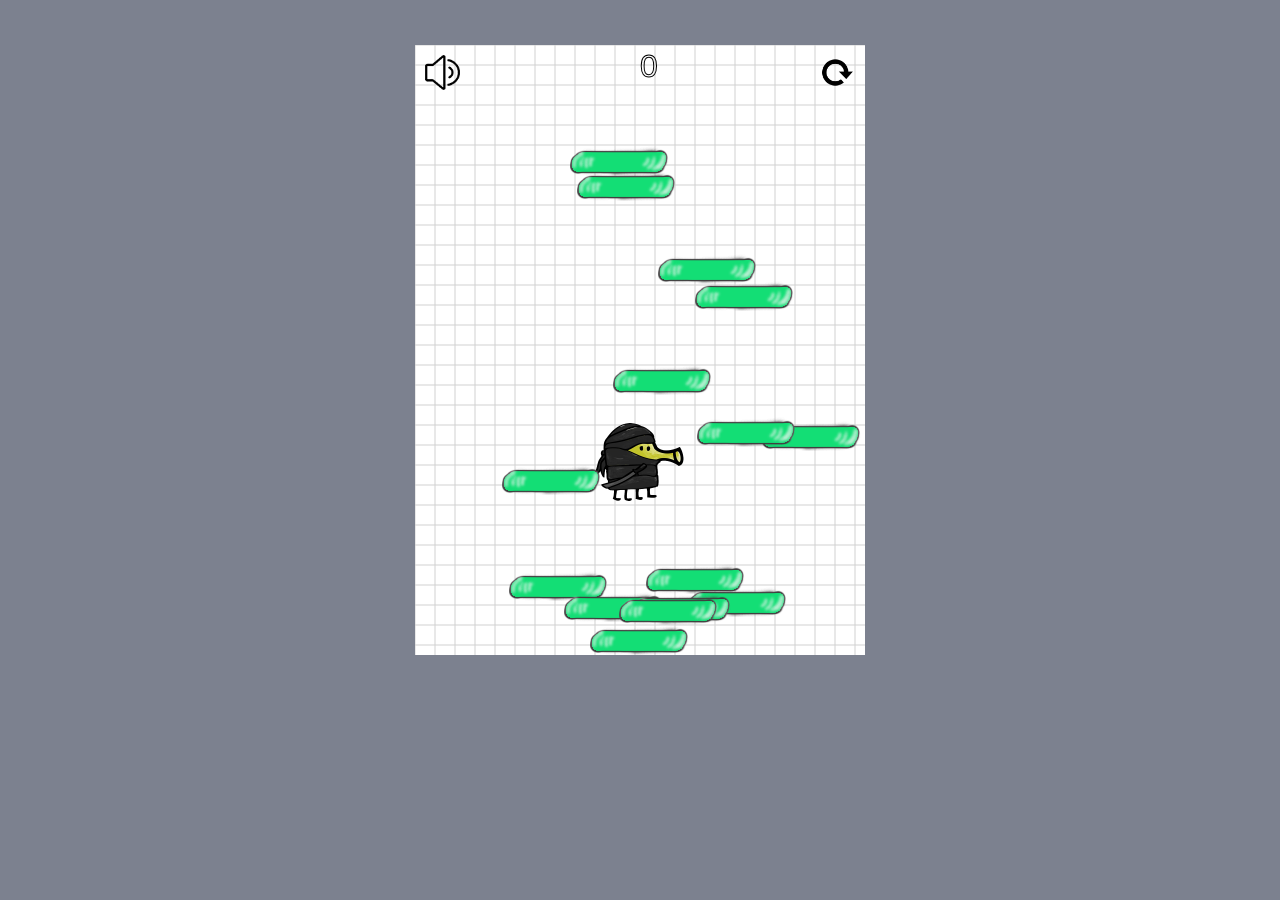
<file: index.html>
<!DOCTYPE html>
<html lang="ru">
    <head>
        <meta charset="utf-8">
        <title>doodle Jump</title>
        <link rel="stylesheet" href="style.css">
        <link rel="stylesheet" href="https://use.fontawesome.com/releases/v5.7.2/css/all.css" integrity="sha384-fnmOCqbTlWIlj8LyTjo7mOUStjsKC4pOpQbqyi7RrhN7udi9RwhKkMHpvLbHG9Sr" crossorigin="anonymous">
    </head>
    <body>
        <div class="container">
            <canvas class="game" id="canvas" ></canvas>
        </div>
    </body>
        <script src="script.js"></script>
</html>
</file>
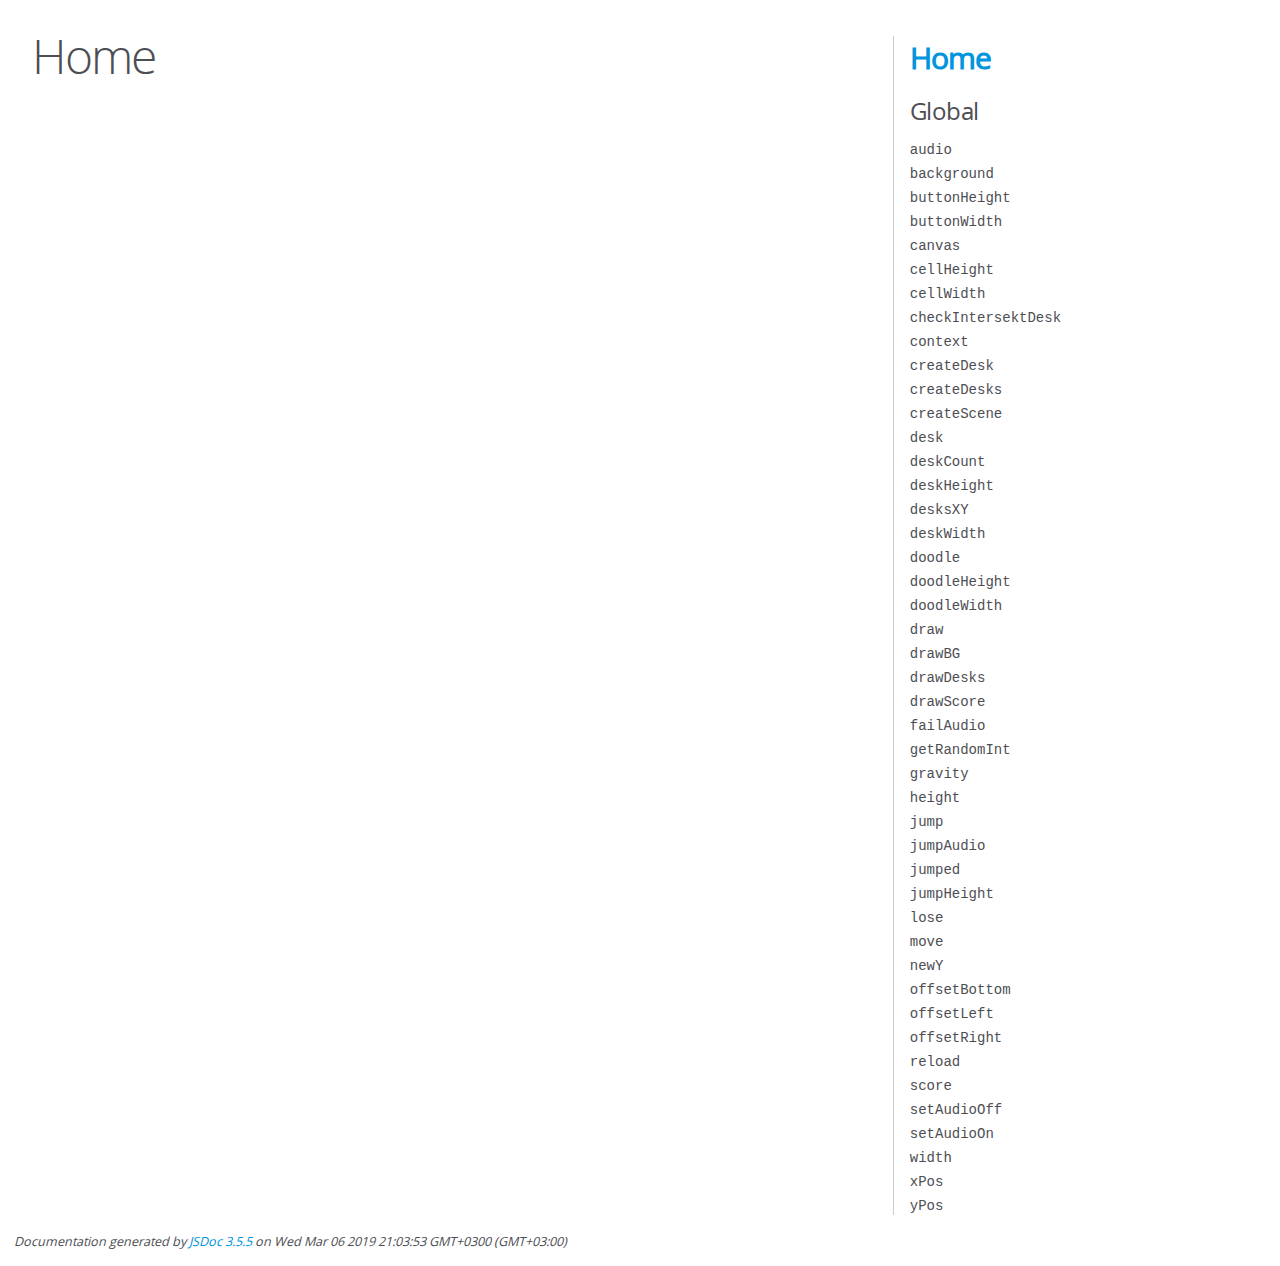
<file: out/index.html>
<!DOCTYPE html>
<html lang="en">
<head>
    <meta charset="utf-8">
    <title>JSDoc: Home</title>

    <script src="scripts/prettify/prettify.js"> </script>
    <script src="scripts/prettify/lang-css.js"> </script>
    <!--[if lt IE 9]>
      <script src="//html5shiv.googlecode.com/svn/trunk/html5.js"></script>
    <![endif]-->
    <link type="text/css" rel="stylesheet" href="styles/prettify-tomorrow.css">
    <link type="text/css" rel="stylesheet" href="styles/jsdoc-default.css">
</head>

<body>

<div id="main">

    <h1 class="page-title">Home</h1>

    



    


    <h3> </h3>










    









</div>

<nav>
    <h2><a href="index.html">Home</a></h2><h3>Global</h3><ul><li><a href="global.html#audio">audio</a></li><li><a href="global.html#background">background</a></li><li><a href="global.html#buttonHeight">buttonHeight</a></li><li><a href="global.html#buttonWidth">buttonWidth</a></li><li><a href="global.html#canvas">canvas</a></li><li><a href="global.html#cellHeight">cellHeight</a></li><li><a href="global.html#cellWidth">cellWidth</a></li><li><a href="global.html#checkIntersektDesk">checkIntersektDesk</a></li><li><a href="global.html#context">context</a></li><li><a href="global.html#createDesk">createDesk</a></li><li><a href="global.html#createDesks">createDesks</a></li><li><a href="global.html#createScene">createScene</a></li><li><a href="global.html#desk">desk</a></li><li><a href="global.html#deskCount">deskCount</a></li><li><a href="global.html#deskHeight">deskHeight</a></li><li><a href="global.html#desksXY">desksXY</a></li><li><a href="global.html#deskWidth">deskWidth</a></li><li><a href="global.html#doodle">doodle</a></li><li><a href="global.html#doodleHeight">doodleHeight</a></li><li><a href="global.html#doodleWidth">doodleWidth</a></li><li><a href="global.html#draw">draw</a></li><li><a href="global.html#drawBG">drawBG</a></li><li><a href="global.html#drawDesks">drawDesks</a></li><li><a href="global.html#drawScore">drawScore</a></li><li><a href="global.html#failAudio">failAudio</a></li><li><a href="global.html#getRandomInt">getRandomInt</a></li><li><a href="global.html#gravity">gravity</a></li><li><a href="global.html#height">height</a></li><li><a href="global.html#jump">jump</a></li><li><a href="global.html#jumpAudio">jumpAudio</a></li><li><a href="global.html#jumped">jumped</a></li><li><a href="global.html#jumpHeight">jumpHeight</a></li><li><a href="global.html#lose">lose</a></li><li><a href="global.html#move">move</a></li><li><a href="global.html#newY">newY</a></li><li><a href="global.html#offsetBottom">offsetBottom</a></li><li><a href="global.html#offsetLeft">offsetLeft</a></li><li><a href="global.html#offsetRight">offsetRight</a></li><li><a href="global.html#reload">reload</a></li><li><a href="global.html#score">score</a></li><li><a href="global.html#setAudioOff">setAudioOff</a></li><li><a href="global.html#setAudioOn">setAudioOn</a></li><li><a href="global.html#width">width</a></li><li><a href="global.html#xPos">xPos</a></li><li><a href="global.html#yPos">yPos</a></li></ul>
</nav>

<br class="clear">

<footer>
    Documentation generated by <a href="https://github.com/jsdoc3/jsdoc">JSDoc 3.5.5</a> on Wed Mar 06 2019 21:03:53 GMT+0300 (GMT+03:00)
</footer>

<script> prettyPrint(); </script>
<script src="scripts/linenumber.js"> </script>
</body>
</html>
</file>
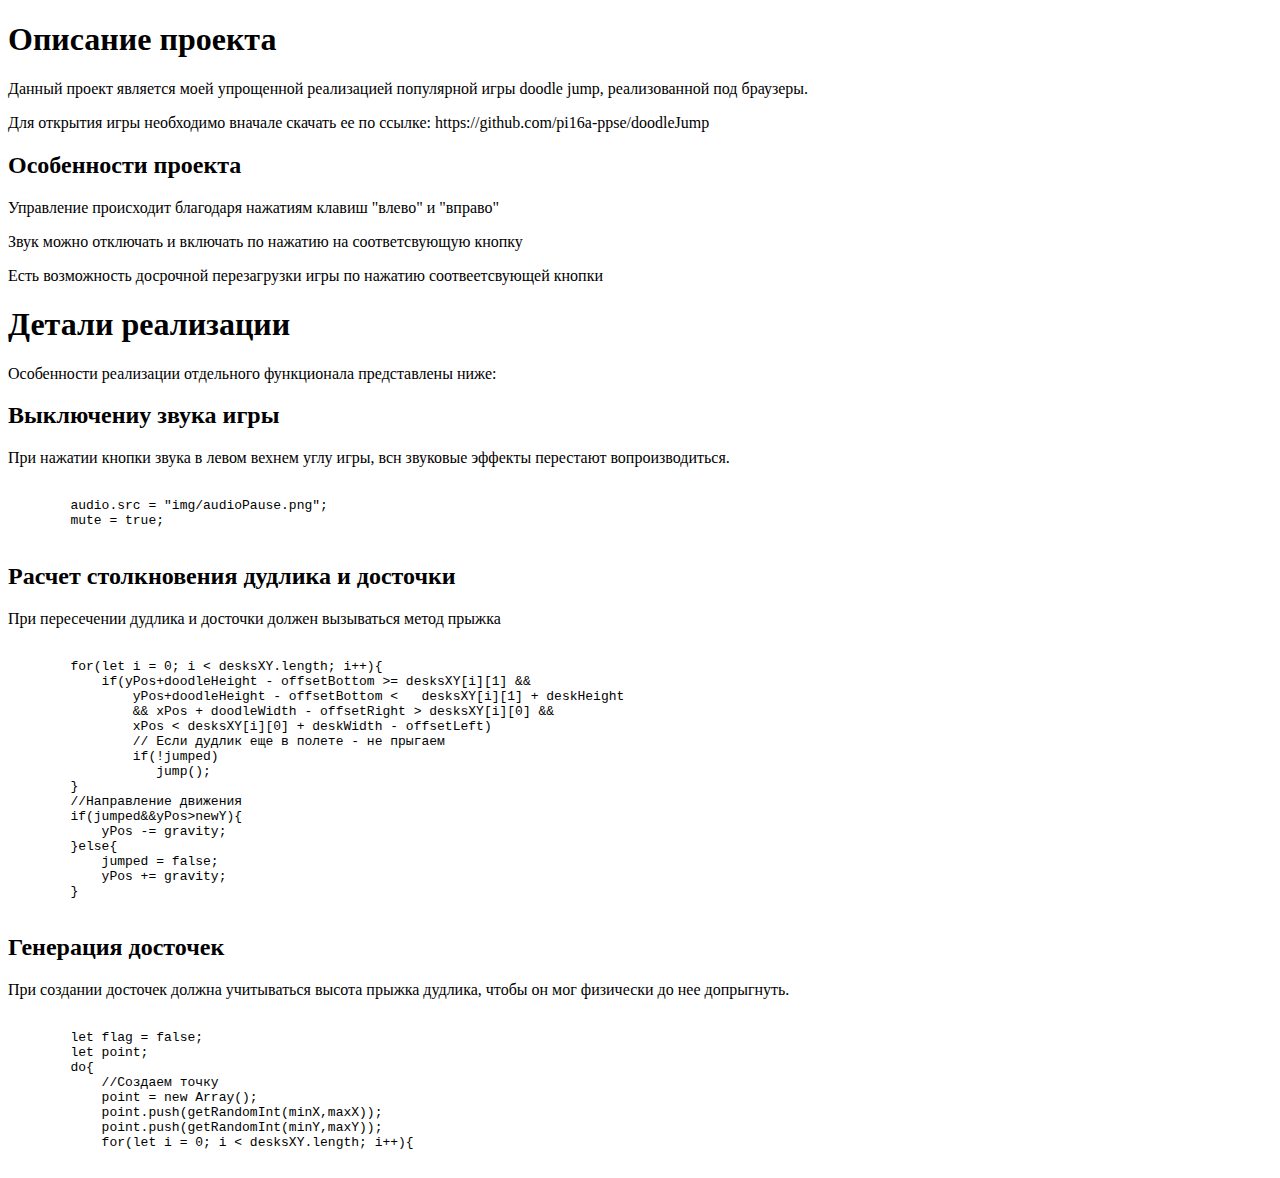
<file: DocBook.html>
<!DOCTYPE html>
<html>
<head>
    <title>Документация к проекту doodleJump</title>
</head>
<body>
    <h1>Описание проекта</h1>
    <p>Данный проект является моей упрощенной реализацией популярной игры doodle jump, реализованной под браузеры.</p>
    <p>Для открытия игры необходимо вначале скачать ее по ссылке: https://github.com/pi16a-ppse/doodleJump</p>
    <h2>Особенности проекта</h2>
    <p>Управление происходит благодаря нажатиям клавиш "влево" и "вправо"</p>
    <p>Звук можно отключать и включать по нажатию на соответсвующую кнопку</p>
    <p>Есть возможность досрочной перезагрузки игры по нажатию соотвеетсвующей кнопки</p>
    <h1>Детали реализации</h1>
    <p>Особенности реализации отдельного функционала представлены ниже:</p>
    <h2>Выключениу звука игры</h2>
    <p>При нажатии кнопки звука в левом вехнем углу игры, всн звуковые эффекты перестают вопроизводиться.</p>
    <pre><code>                
        audio.src = &quot;img/audioPause.png&quot;;
        mute = true;
    </code></pre>
    <h2>Расчет столкновения дудлика и досточки</h2>
    <p>При пересечении дудлика и досточки должен вызываться метод прыжка</p>
    <pre><code>                
        for(let i = 0; i &lt; desksXY.length; i++){
            if(yPos+doodleHeight - offsetBottom &gt;= desksXY[i][1] &amp;&amp;
                yPos+doodleHeight - offsetBottom &lt;   desksXY[i][1] + deskHeight
                &amp;&amp; xPos + doodleWidth - offsetRight &gt; desksXY[i][0] &amp;&amp;
                xPos &lt; desksXY[i][0] + deskWidth - offsetLeft)
                // Если дудлик еще в полете - не прыгаем
                if(!jumped)
                   jump();
        }
        //Направление движения
        if(jumped&amp;&amp;yPos&gt;newY){
            yPos -= gravity;
        }else{
            jumped = false;
            yPos += gravity;
        }
    </code></pre>
    <h2>Генерация досточек</h2>
    <p>При создании досточек должна учитываться высота прыжка дудлика, чтобы он мог физически до нее допрыгнуть.</p>
    <pre><code>                
        let flag = false;
        let point;
        do{
            //Создаем точку
            point = new Array();
            point.push(getRandomInt(minX,maxX));
            point.push(getRandomInt(minY,maxY));
            for(let i = 0; i &lt; desksXY.length; i++){
    </code></pre>
</body>
</html>
</file>
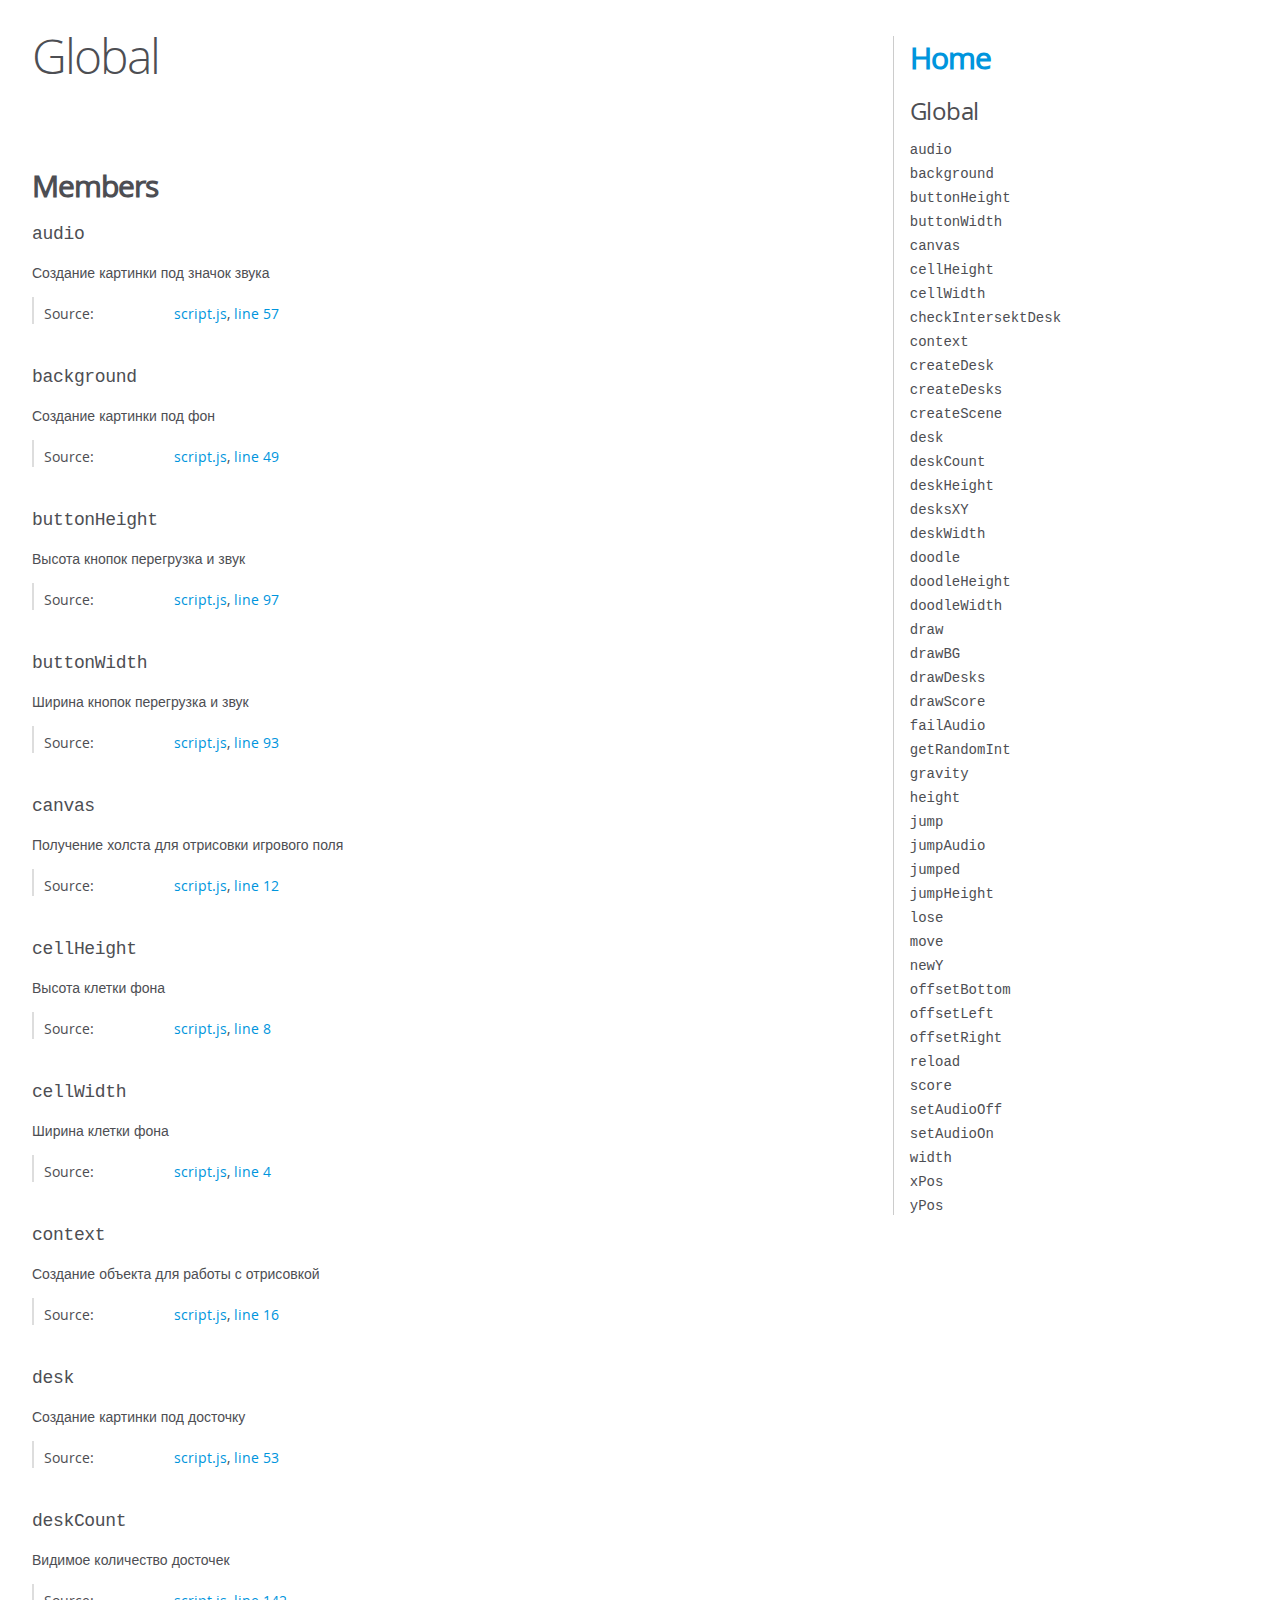
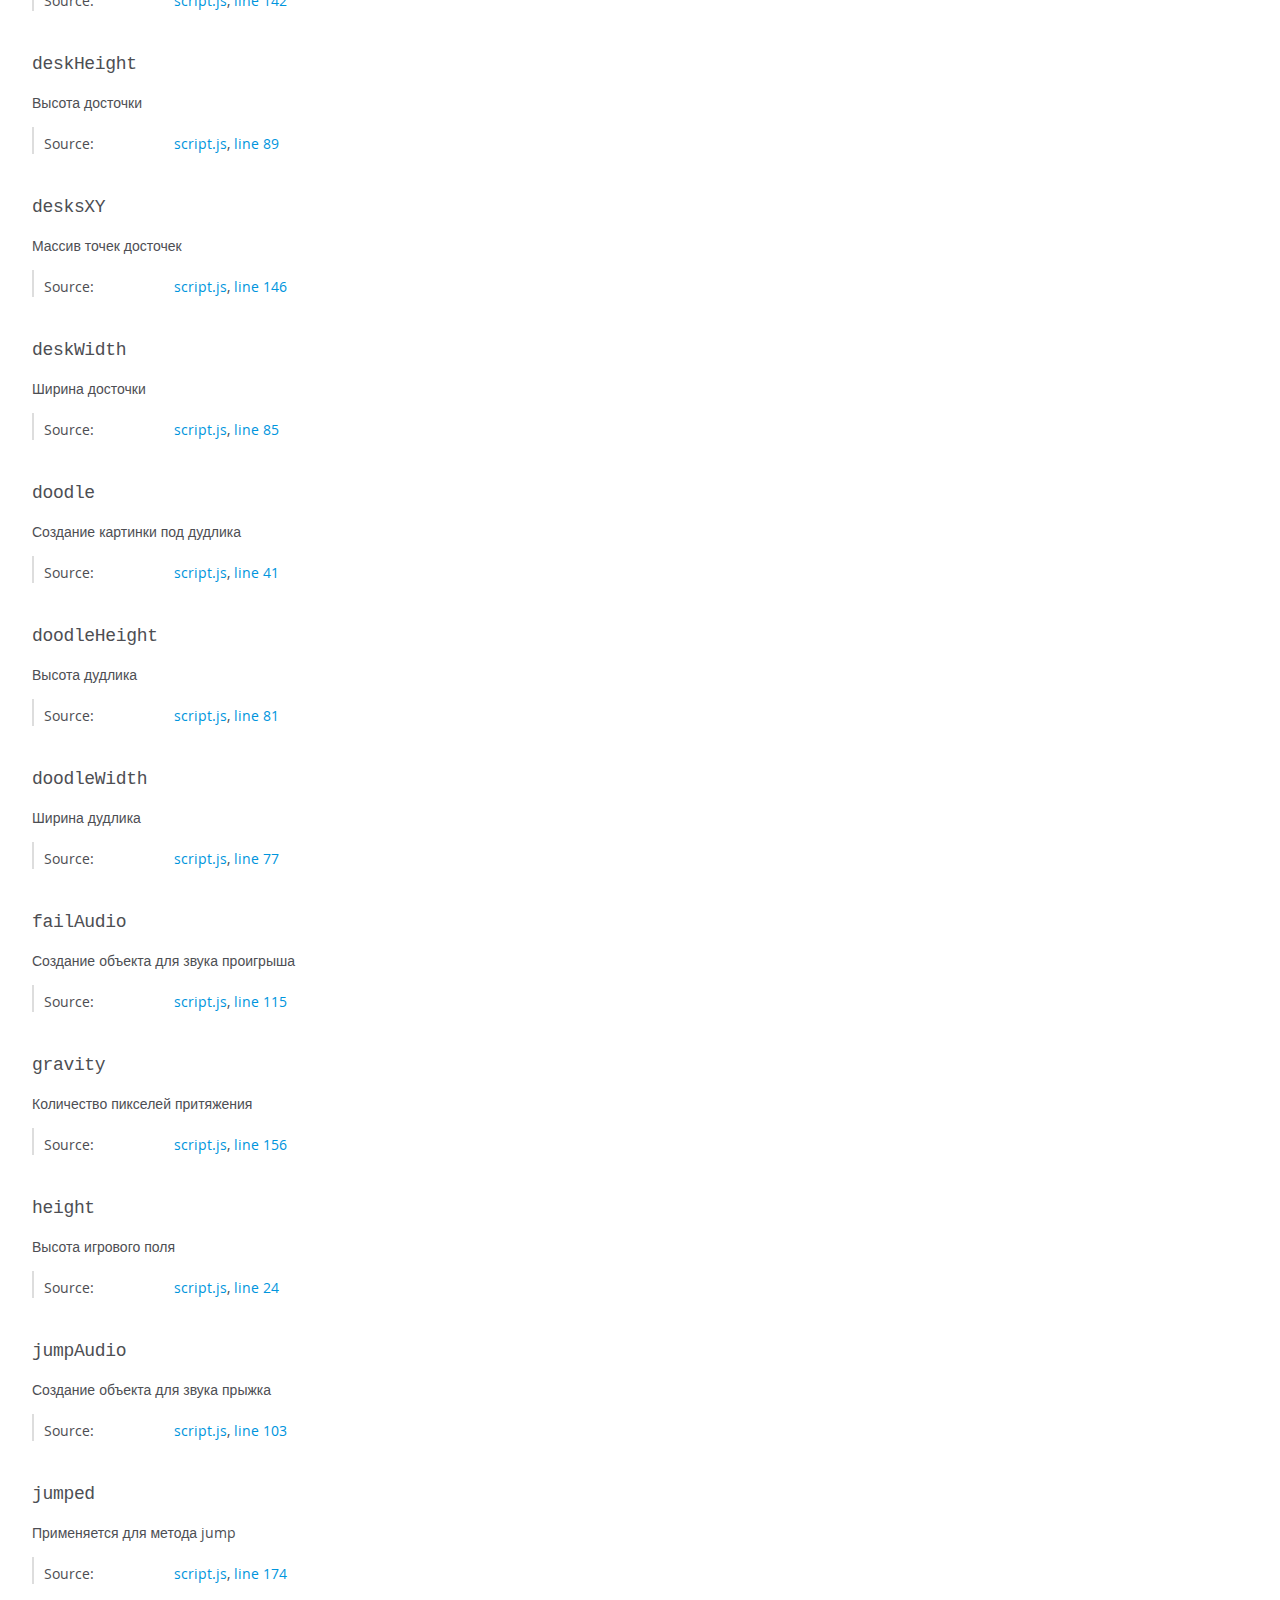
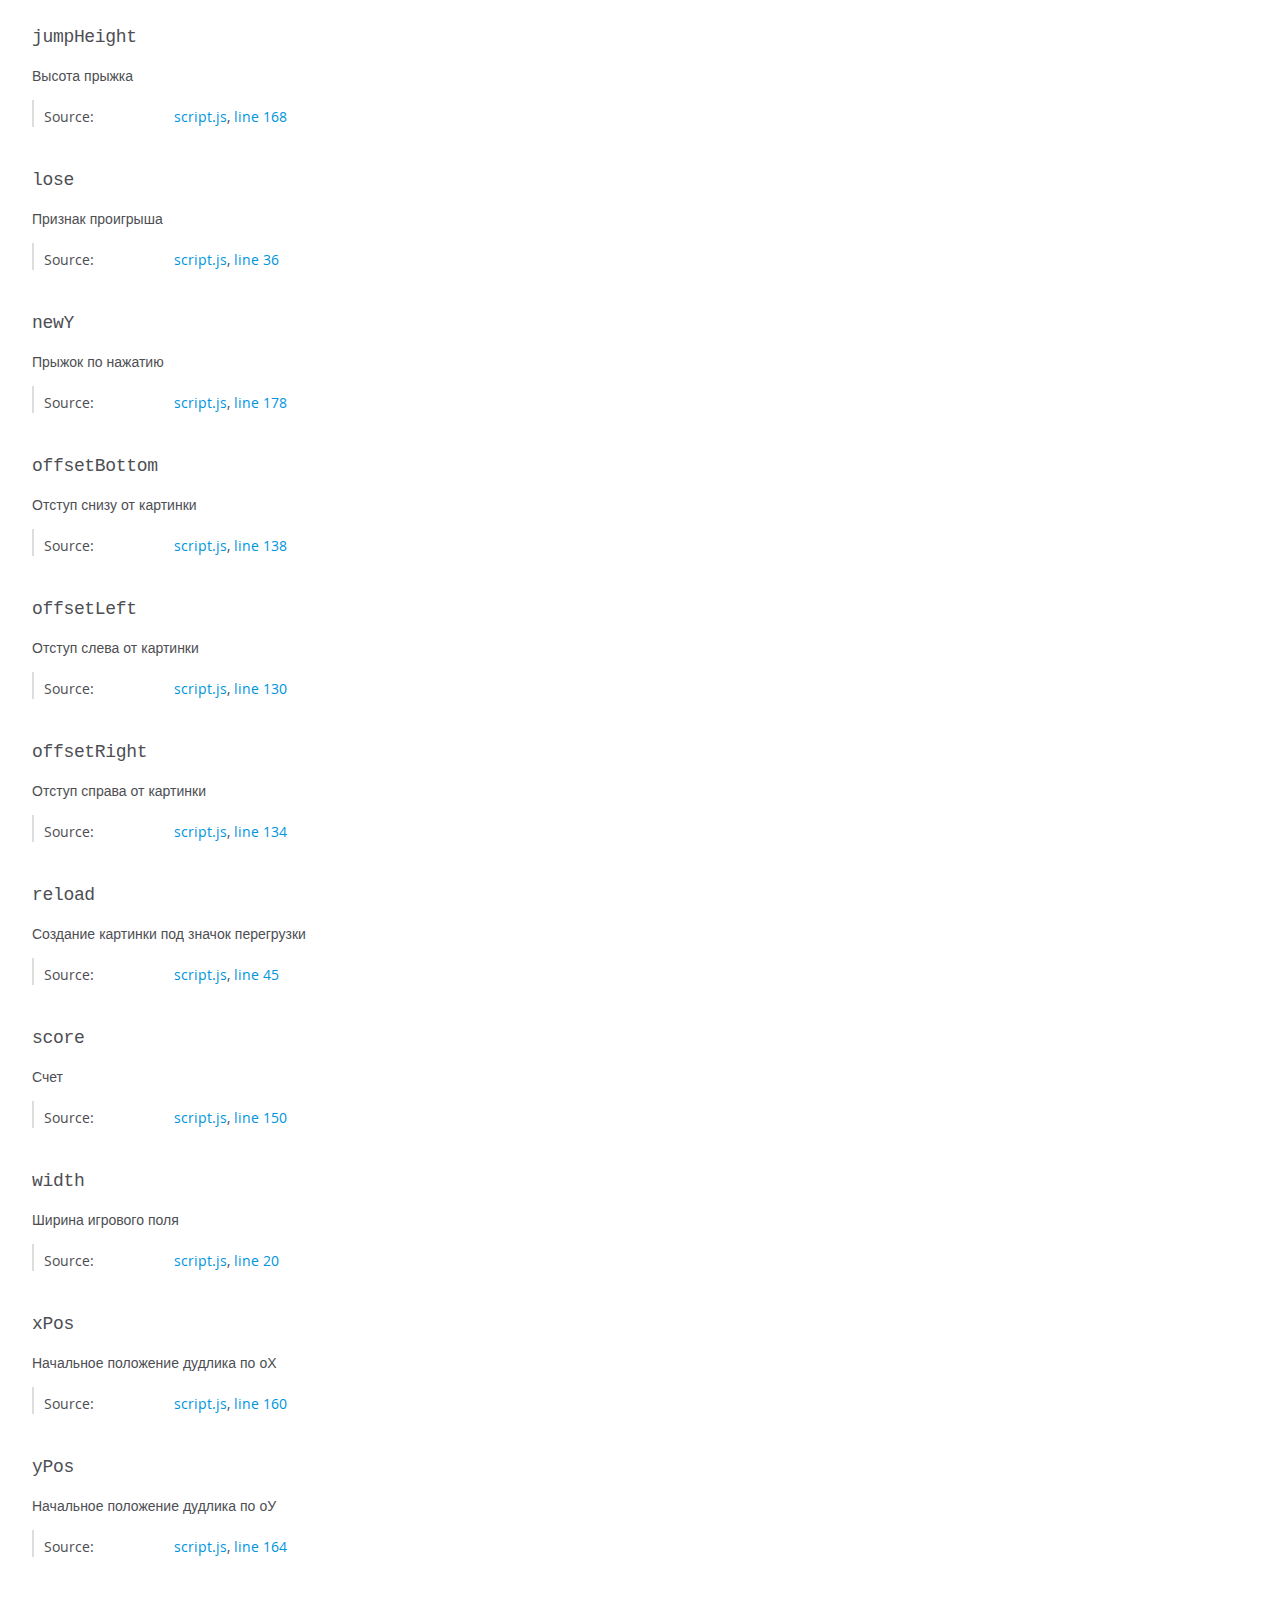
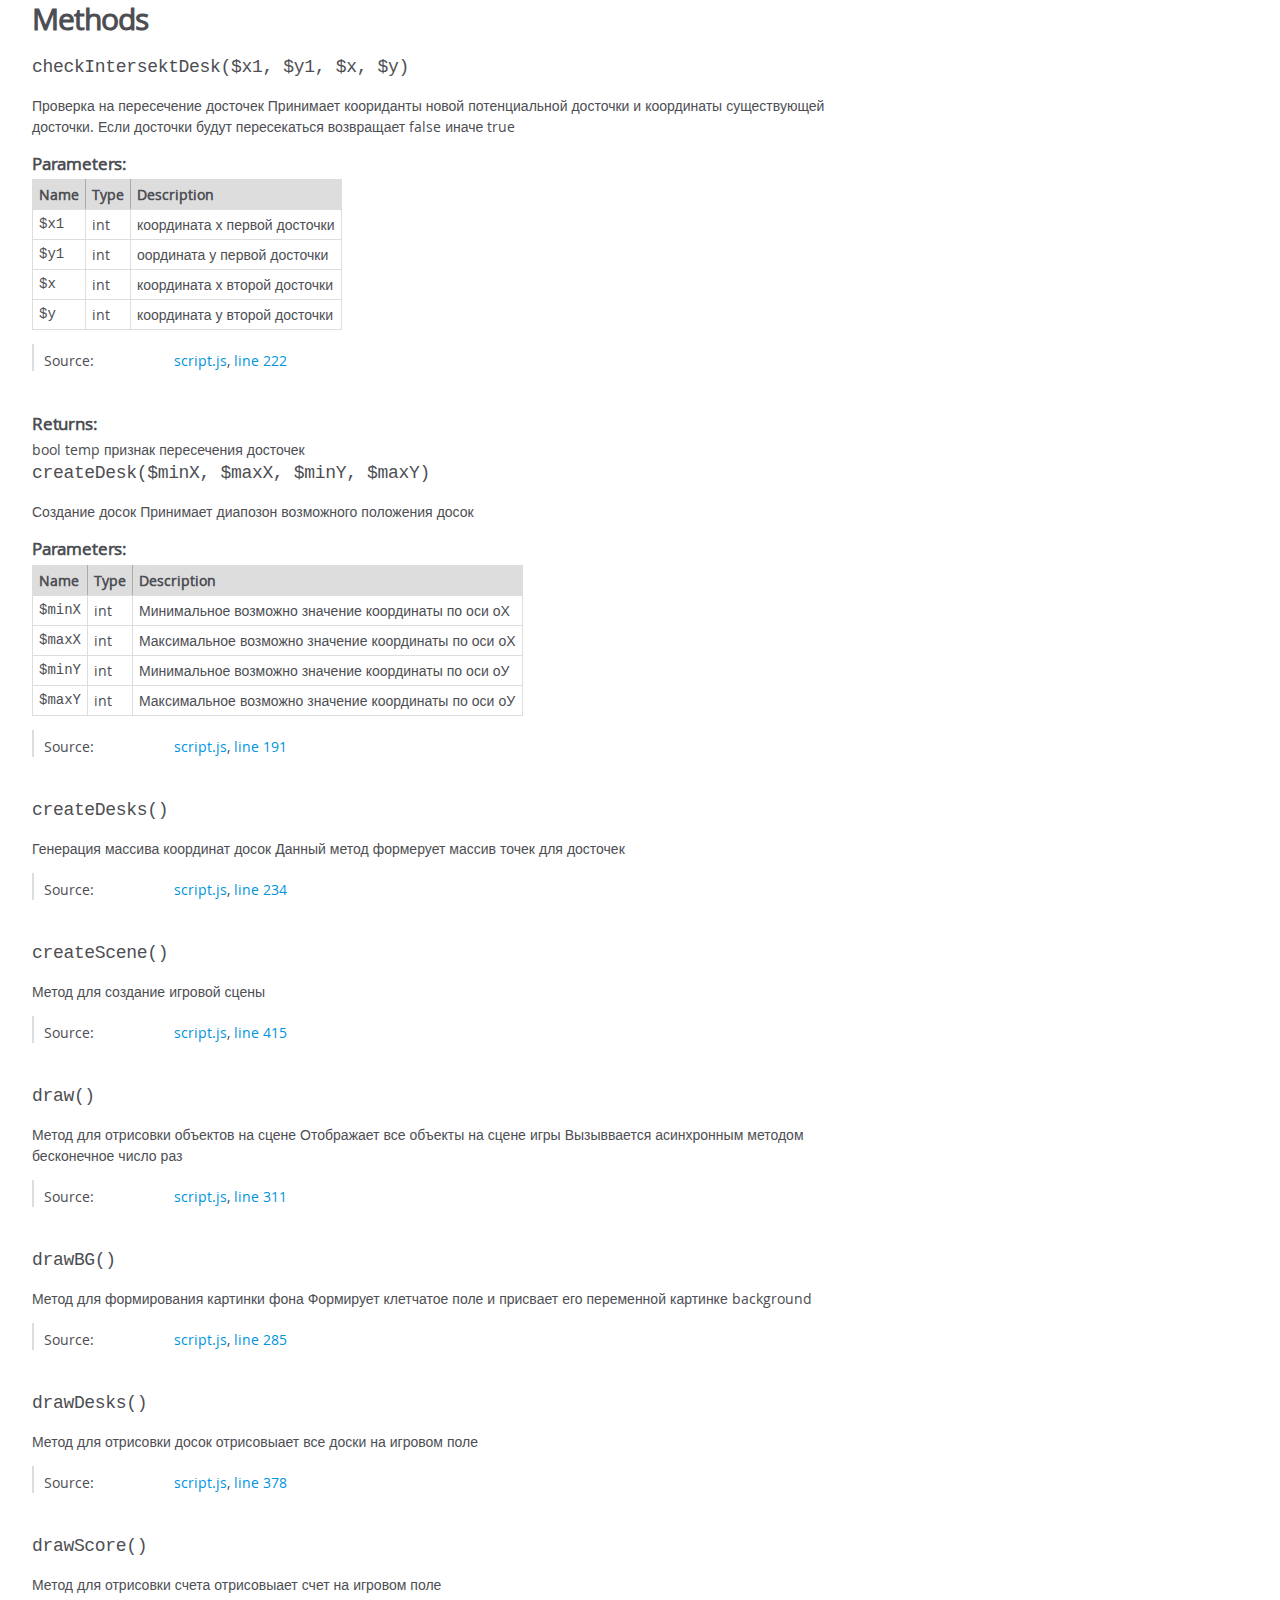
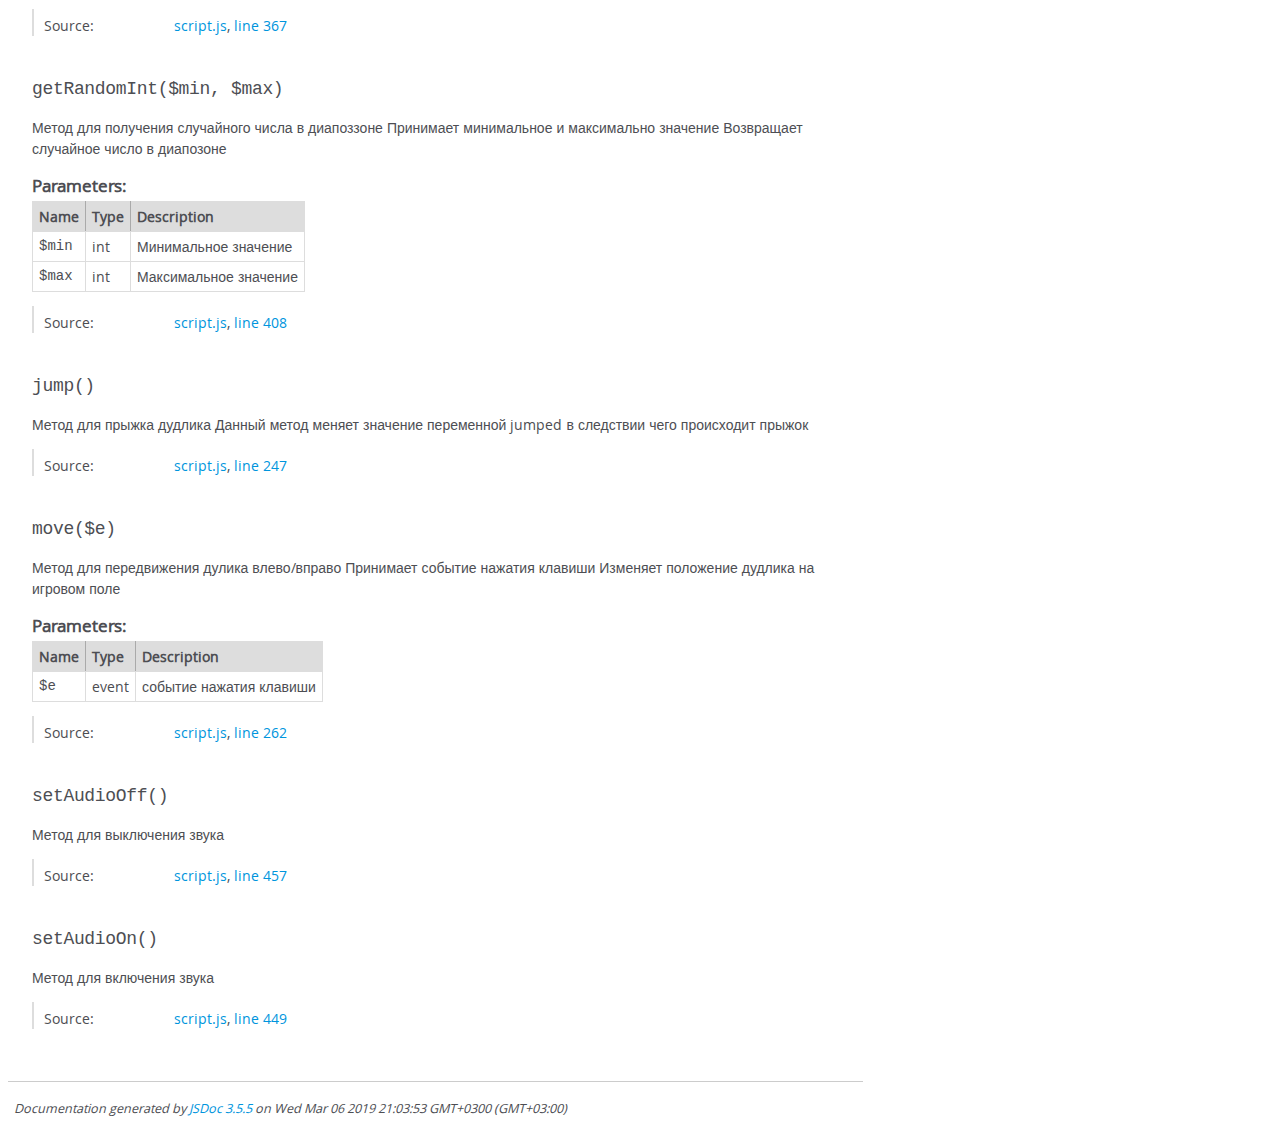
<file: out/global.html>
<!DOCTYPE html>
<html lang="en">
<head>
    <meta charset="utf-8">
    <title>JSDoc: Global</title>

    <script src="scripts/prettify/prettify.js"> </script>
    <script src="scripts/prettify/lang-css.js"> </script>
    <!--[if lt IE 9]>
      <script src="//html5shiv.googlecode.com/svn/trunk/html5.js"></script>
    <![endif]-->
    <link type="text/css" rel="stylesheet" href="styles/prettify-tomorrow.css">
    <link type="text/css" rel="stylesheet" href="styles/jsdoc-default.css">
</head>

<body>

<div id="main">

    <h1 class="page-title">Global</h1>

    




<section>

<header>
    
        <h2></h2>
        
    
</header>

<article>
    <div class="container-overview">
    
        

        


<dl class="details">

    

    

    

    

    

    

    

    

    

    

    

    

    

    

    

    
</dl>


        
    
    </div>

    

    

    

    

    

    

    
        <h3 class="subsection-title">Members</h3>

        
            
<h4 class="name" id="audio"><span class="type-signature"></span>audio<span class="type-signature"></span></h4>




<div class="description">
    Создание картинки под значок звука
</div>







<dl class="details">

    

    

    

    

    

    

    

    

    

    

    

    

    
    <dt class="tag-source">Source:</dt>
    <dd class="tag-source"><ul class="dummy"><li>
        <a href="script.js.html">script.js</a>, <a href="script.js.html#line57">line 57</a>
    </li></ul></dd>
    

    

    

    
</dl>






        
            
<h4 class="name" id="background"><span class="type-signature"></span>background<span class="type-signature"></span></h4>




<div class="description">
    Создание картинки под фон
</div>







<dl class="details">

    

    

    

    

    

    

    

    

    

    

    

    

    
    <dt class="tag-source">Source:</dt>
    <dd class="tag-source"><ul class="dummy"><li>
        <a href="script.js.html">script.js</a>, <a href="script.js.html#line49">line 49</a>
    </li></ul></dd>
    

    

    

    
</dl>






        
            
<h4 class="name" id="buttonHeight"><span class="type-signature"></span>buttonHeight<span class="type-signature"></span></h4>




<div class="description">
    Высота кнопок перегрузка и звук
</div>







<dl class="details">

    

    

    

    

    

    

    

    

    

    

    

    

    
    <dt class="tag-source">Source:</dt>
    <dd class="tag-source"><ul class="dummy"><li>
        <a href="script.js.html">script.js</a>, <a href="script.js.html#line97">line 97</a>
    </li></ul></dd>
    

    

    

    
</dl>






        
            
<h4 class="name" id="buttonWidth"><span class="type-signature"></span>buttonWidth<span class="type-signature"></span></h4>




<div class="description">
    Ширина кнопок перегрузка и звук
</div>







<dl class="details">

    

    

    

    

    

    

    

    

    

    

    

    

    
    <dt class="tag-source">Source:</dt>
    <dd class="tag-source"><ul class="dummy"><li>
        <a href="script.js.html">script.js</a>, <a href="script.js.html#line93">line 93</a>
    </li></ul></dd>
    

    

    

    
</dl>






        
            
<h4 class="name" id="canvas"><span class="type-signature"></span>canvas<span class="type-signature"></span></h4>




<div class="description">
    Получение холста для отрисовки игрового поля
</div>







<dl class="details">

    

    

    

    

    

    

    

    

    

    

    

    

    
    <dt class="tag-source">Source:</dt>
    <dd class="tag-source"><ul class="dummy"><li>
        <a href="script.js.html">script.js</a>, <a href="script.js.html#line12">line 12</a>
    </li></ul></dd>
    

    

    

    
</dl>






        
            
<h4 class="name" id="cellHeight"><span class="type-signature"></span>cellHeight<span class="type-signature"></span></h4>




<div class="description">
    Высота клетки фона
</div>







<dl class="details">

    

    

    

    

    

    

    

    

    

    

    

    

    
    <dt class="tag-source">Source:</dt>
    <dd class="tag-source"><ul class="dummy"><li>
        <a href="script.js.html">script.js</a>, <a href="script.js.html#line8">line 8</a>
    </li></ul></dd>
    

    

    

    
</dl>






        
            
<h4 class="name" id="cellWidth"><span class="type-signature"></span>cellWidth<span class="type-signature"></span></h4>




<div class="description">
    Ширина клетки фона
</div>







<dl class="details">

    

    

    

    

    

    

    

    

    

    

    

    

    
    <dt class="tag-source">Source:</dt>
    <dd class="tag-source"><ul class="dummy"><li>
        <a href="script.js.html">script.js</a>, <a href="script.js.html#line4">line 4</a>
    </li></ul></dd>
    

    

    

    
</dl>






        
            
<h4 class="name" id="context"><span class="type-signature"></span>context<span class="type-signature"></span></h4>




<div class="description">
    Создание объекта для работы с отрисовкой
</div>







<dl class="details">

    

    

    

    

    

    

    

    

    

    

    

    

    
    <dt class="tag-source">Source:</dt>
    <dd class="tag-source"><ul class="dummy"><li>
        <a href="script.js.html">script.js</a>, <a href="script.js.html#line16">line 16</a>
    </li></ul></dd>
    

    

    

    
</dl>






        
            
<h4 class="name" id="desk"><span class="type-signature"></span>desk<span class="type-signature"></span></h4>




<div class="description">
    Создание картинки под досточку
</div>







<dl class="details">

    

    

    

    

    

    

    

    

    

    

    

    

    
    <dt class="tag-source">Source:</dt>
    <dd class="tag-source"><ul class="dummy"><li>
        <a href="script.js.html">script.js</a>, <a href="script.js.html#line53">line 53</a>
    </li></ul></dd>
    

    

    

    
</dl>






        
            
<h4 class="name" id="deskCount"><span class="type-signature"></span>deskCount<span class="type-signature"></span></h4>




<div class="description">
    Видимое количество досточек
</div>







<dl class="details">

    

    

    

    

    

    

    

    

    

    

    

    

    
    <dt class="tag-source">Source:</dt>
    <dd class="tag-source"><ul class="dummy"><li>
        <a href="script.js.html">script.js</a>, <a href="script.js.html#line142">line 142</a>
    </li></ul></dd>
    

    

    

    
</dl>






        
            
<h4 class="name" id="deskHeight"><span class="type-signature"></span>deskHeight<span class="type-signature"></span></h4>




<div class="description">
    Высота досточки
</div>







<dl class="details">

    

    

    

    

    

    

    

    

    

    

    

    

    
    <dt class="tag-source">Source:</dt>
    <dd class="tag-source"><ul class="dummy"><li>
        <a href="script.js.html">script.js</a>, <a href="script.js.html#line89">line 89</a>
    </li></ul></dd>
    

    

    

    
</dl>






        
            
<h4 class="name" id="desksXY"><span class="type-signature"></span>desksXY<span class="type-signature"></span></h4>




<div class="description">
    Массив точек досточек
</div>







<dl class="details">

    

    

    

    

    

    

    

    

    

    

    

    

    
    <dt class="tag-source">Source:</dt>
    <dd class="tag-source"><ul class="dummy"><li>
        <a href="script.js.html">script.js</a>, <a href="script.js.html#line146">line 146</a>
    </li></ul></dd>
    

    

    

    
</dl>






        
            
<h4 class="name" id="deskWidth"><span class="type-signature"></span>deskWidth<span class="type-signature"></span></h4>




<div class="description">
    Ширина досточки
</div>







<dl class="details">

    

    

    

    

    

    

    

    

    

    

    

    

    
    <dt class="tag-source">Source:</dt>
    <dd class="tag-source"><ul class="dummy"><li>
        <a href="script.js.html">script.js</a>, <a href="script.js.html#line85">line 85</a>
    </li></ul></dd>
    

    

    

    
</dl>






        
            
<h4 class="name" id="doodle"><span class="type-signature"></span>doodle<span class="type-signature"></span></h4>




<div class="description">
    Создание картинки под дудлика
</div>







<dl class="details">

    

    

    

    

    

    

    

    

    

    

    

    

    
    <dt class="tag-source">Source:</dt>
    <dd class="tag-source"><ul class="dummy"><li>
        <a href="script.js.html">script.js</a>, <a href="script.js.html#line41">line 41</a>
    </li></ul></dd>
    

    

    

    
</dl>






        
            
<h4 class="name" id="doodleHeight"><span class="type-signature"></span>doodleHeight<span class="type-signature"></span></h4>




<div class="description">
    Высота дудлика
</div>







<dl class="details">

    

    

    

    

    

    

    

    

    

    

    

    

    
    <dt class="tag-source">Source:</dt>
    <dd class="tag-source"><ul class="dummy"><li>
        <a href="script.js.html">script.js</a>, <a href="script.js.html#line81">line 81</a>
    </li></ul></dd>
    

    

    

    
</dl>






        
            
<h4 class="name" id="doodleWidth"><span class="type-signature"></span>doodleWidth<span class="type-signature"></span></h4>




<div class="description">
    Ширина дудлика
</div>







<dl class="details">

    

    

    

    

    

    

    

    

    

    

    

    

    
    <dt class="tag-source">Source:</dt>
    <dd class="tag-source"><ul class="dummy"><li>
        <a href="script.js.html">script.js</a>, <a href="script.js.html#line77">line 77</a>
    </li></ul></dd>
    

    

    

    
</dl>






        
            
<h4 class="name" id="failAudio"><span class="type-signature"></span>failAudio<span class="type-signature"></span></h4>




<div class="description">
    Создание объекта для звука проигрыша
</div>







<dl class="details">

    

    

    

    

    

    

    

    

    

    

    

    

    
    <dt class="tag-source">Source:</dt>
    <dd class="tag-source"><ul class="dummy"><li>
        <a href="script.js.html">script.js</a>, <a href="script.js.html#line115">line 115</a>
    </li></ul></dd>
    

    

    

    
</dl>






        
            
<h4 class="name" id="gravity"><span class="type-signature"></span>gravity<span class="type-signature"></span></h4>




<div class="description">
    Количество пикселей притяжения
</div>







<dl class="details">

    

    

    

    

    

    

    

    

    

    

    

    

    
    <dt class="tag-source">Source:</dt>
    <dd class="tag-source"><ul class="dummy"><li>
        <a href="script.js.html">script.js</a>, <a href="script.js.html#line156">line 156</a>
    </li></ul></dd>
    

    

    

    
</dl>






        
            
<h4 class="name" id="height"><span class="type-signature"></span>height<span class="type-signature"></span></h4>




<div class="description">
    Высота игрового поля
</div>







<dl class="details">

    

    

    

    

    

    

    

    

    

    

    

    

    
    <dt class="tag-source">Source:</dt>
    <dd class="tag-source"><ul class="dummy"><li>
        <a href="script.js.html">script.js</a>, <a href="script.js.html#line24">line 24</a>
    </li></ul></dd>
    

    

    

    
</dl>






        
            
<h4 class="name" id="jumpAudio"><span class="type-signature"></span>jumpAudio<span class="type-signature"></span></h4>




<div class="description">
    Создание объекта для звука прыжка
</div>







<dl class="details">

    

    

    

    

    

    

    

    

    

    

    

    

    
    <dt class="tag-source">Source:</dt>
    <dd class="tag-source"><ul class="dummy"><li>
        <a href="script.js.html">script.js</a>, <a href="script.js.html#line103">line 103</a>
    </li></ul></dd>
    

    

    

    
</dl>






        
            
<h4 class="name" id="jumped"><span class="type-signature"></span>jumped<span class="type-signature"></span></h4>




<div class="description">
    Применяется для метода jump
</div>







<dl class="details">

    

    

    

    

    

    

    

    

    

    

    

    

    
    <dt class="tag-source">Source:</dt>
    <dd class="tag-source"><ul class="dummy"><li>
        <a href="script.js.html">script.js</a>, <a href="script.js.html#line174">line 174</a>
    </li></ul></dd>
    

    

    

    
</dl>






        
            
<h4 class="name" id="jumpHeight"><span class="type-signature"></span>jumpHeight<span class="type-signature"></span></h4>




<div class="description">
    Высота прыжка
</div>







<dl class="details">

    

    

    

    

    

    

    

    

    

    

    

    

    
    <dt class="tag-source">Source:</dt>
    <dd class="tag-source"><ul class="dummy"><li>
        <a href="script.js.html">script.js</a>, <a href="script.js.html#line168">line 168</a>
    </li></ul></dd>
    

    

    

    
</dl>






        
            
<h4 class="name" id="lose"><span class="type-signature"></span>lose<span class="type-signature"></span></h4>




<div class="description">
    Признак проигрыша
</div>







<dl class="details">

    

    

    

    

    

    

    

    

    

    

    

    

    
    <dt class="tag-source">Source:</dt>
    <dd class="tag-source"><ul class="dummy"><li>
        <a href="script.js.html">script.js</a>, <a href="script.js.html#line36">line 36</a>
    </li></ul></dd>
    

    

    

    
</dl>






        
            
<h4 class="name" id="newY"><span class="type-signature"></span>newY<span class="type-signature"></span></h4>




<div class="description">
    Прыжок по нажатию
</div>







<dl class="details">

    

    

    

    

    

    

    

    

    

    

    

    

    
    <dt class="tag-source">Source:</dt>
    <dd class="tag-source"><ul class="dummy"><li>
        <a href="script.js.html">script.js</a>, <a href="script.js.html#line178">line 178</a>
    </li></ul></dd>
    

    

    

    
</dl>






        
            
<h4 class="name" id="offsetBottom"><span class="type-signature"></span>offsetBottom<span class="type-signature"></span></h4>




<div class="description">
    Отступ снизу от картинки
</div>







<dl class="details">

    

    

    

    

    

    

    

    

    

    

    

    

    
    <dt class="tag-source">Source:</dt>
    <dd class="tag-source"><ul class="dummy"><li>
        <a href="script.js.html">script.js</a>, <a href="script.js.html#line138">line 138</a>
    </li></ul></dd>
    

    

    

    
</dl>






        
            
<h4 class="name" id="offsetLeft"><span class="type-signature"></span>offsetLeft<span class="type-signature"></span></h4>




<div class="description">
    Отступ слева от картинки
</div>







<dl class="details">

    

    

    

    

    

    

    

    

    

    

    

    

    
    <dt class="tag-source">Source:</dt>
    <dd class="tag-source"><ul class="dummy"><li>
        <a href="script.js.html">script.js</a>, <a href="script.js.html#line130">line 130</a>
    </li></ul></dd>
    

    

    

    
</dl>






        
            
<h4 class="name" id="offsetRight"><span class="type-signature"></span>offsetRight<span class="type-signature"></span></h4>




<div class="description">
    Отступ справа от картинки
</div>







<dl class="details">

    

    

    

    

    

    

    

    

    

    

    

    

    
    <dt class="tag-source">Source:</dt>
    <dd class="tag-source"><ul class="dummy"><li>
        <a href="script.js.html">script.js</a>, <a href="script.js.html#line134">line 134</a>
    </li></ul></dd>
    

    

    

    
</dl>






        
            
<h4 class="name" id="reload"><span class="type-signature"></span>reload<span class="type-signature"></span></h4>




<div class="description">
    Создание картинки под значок перегрузки
</div>







<dl class="details">

    

    

    

    

    

    

    

    

    

    

    

    

    
    <dt class="tag-source">Source:</dt>
    <dd class="tag-source"><ul class="dummy"><li>
        <a href="script.js.html">script.js</a>, <a href="script.js.html#line45">line 45</a>
    </li></ul></dd>
    

    

    

    
</dl>






        
            
<h4 class="name" id="score"><span class="type-signature"></span>score<span class="type-signature"></span></h4>




<div class="description">
    Счет
</div>







<dl class="details">

    

    

    

    

    

    

    

    

    

    

    

    

    
    <dt class="tag-source">Source:</dt>
    <dd class="tag-source"><ul class="dummy"><li>
        <a href="script.js.html">script.js</a>, <a href="script.js.html#line150">line 150</a>
    </li></ul></dd>
    

    

    

    
</dl>






        
            
<h4 class="name" id="width"><span class="type-signature"></span>width<span class="type-signature"></span></h4>




<div class="description">
    Ширина игрового поля
</div>







<dl class="details">

    

    

    

    

    

    

    

    

    

    

    

    

    
    <dt class="tag-source">Source:</dt>
    <dd class="tag-source"><ul class="dummy"><li>
        <a href="script.js.html">script.js</a>, <a href="script.js.html#line20">line 20</a>
    </li></ul></dd>
    

    

    

    
</dl>






        
            
<h4 class="name" id="xPos"><span class="type-signature"></span>xPos<span class="type-signature"></span></h4>




<div class="description">
    Начальное положение дудлика по оХ
</div>







<dl class="details">

    

    

    

    

    

    

    

    

    

    

    

    

    
    <dt class="tag-source">Source:</dt>
    <dd class="tag-source"><ul class="dummy"><li>
        <a href="script.js.html">script.js</a>, <a href="script.js.html#line160">line 160</a>
    </li></ul></dd>
    

    

    

    
</dl>






        
            
<h4 class="name" id="yPos"><span class="type-signature"></span>yPos<span class="type-signature"></span></h4>




<div class="description">
    Начальное положение дудлика по оУ
</div>







<dl class="details">

    

    

    

    

    

    

    

    

    

    

    

    

    
    <dt class="tag-source">Source:</dt>
    <dd class="tag-source"><ul class="dummy"><li>
        <a href="script.js.html">script.js</a>, <a href="script.js.html#line164">line 164</a>
    </li></ul></dd>
    

    

    

    
</dl>






        
    

    
        <h3 class="subsection-title">Methods</h3>

        
            

    

    
    <h4 class="name" id="checkIntersektDesk"><span class="type-signature"></span>checkIntersektDesk<span class="signature">($x1, $y1, $x, $y)</span><span class="type-signature"></span></h4>
    

    



<div class="description">
    Проверка на пересечение досточекПринимает коориданты новой потенциальной досточкии координаты существующей досточки. Если досточки будут пересекатьсявозвращает false иначе true
</div>









    <h5>Parameters:</h5>
    

<table class="params">
    <thead>
    <tr>
        
        <th>Name</th>
        

        <th>Type</th>

        

        

        <th class="last">Description</th>
    </tr>
    </thead>

    <tbody>
    

        <tr>
            
                <td class="name"><code>$x1</code></td>
            

            <td class="type">
            
                
<span class="param-type">int</span>


            
            </td>

            

            

            <td class="description last">координата х первой досточки</td>
        </tr>

    

        <tr>
            
                <td class="name"><code>$y1</code></td>
            

            <td class="type">
            
                
<span class="param-type">int</span>


            
            </td>

            

            

            <td class="description last">оордината у первой досточки</td>
        </tr>

    

        <tr>
            
                <td class="name"><code>$x</code></td>
            

            <td class="type">
            
                
<span class="param-type">int</span>


            
            </td>

            

            

            <td class="description last">координата х второй досточки</td>
        </tr>

    

        <tr>
            
                <td class="name"><code>$y</code></td>
            

            <td class="type">
            
                
<span class="param-type">int</span>


            
            </td>

            

            

            <td class="description last">координата у второй досточки</td>
        </tr>

    
    </tbody>
</table>






<dl class="details">

    

    

    

    

    

    

    

    

    

    

    

    

    
    <dt class="tag-source">Source:</dt>
    <dd class="tag-source"><ul class="dummy"><li>
        <a href="script.js.html">script.js</a>, <a href="script.js.html#line222">line 222</a>
    </li></ul></dd>
    

    

    

    
</dl>













<h5>Returns:</h5>

        
<div class="param-desc">
    bool temp признак пересечения досточек
</div>



    





        
            

    

    
    <h4 class="name" id="createDesk"><span class="type-signature"></span>createDesk<span class="signature">($minX, $maxX, $minY, $maxY)</span><span class="type-signature"></span></h4>
    

    



<div class="description">
    Создание досокПринимает диапозон возможного положения досок
</div>









    <h5>Parameters:</h5>
    

<table class="params">
    <thead>
    <tr>
        
        <th>Name</th>
        

        <th>Type</th>

        

        

        <th class="last">Description</th>
    </tr>
    </thead>

    <tbody>
    

        <tr>
            
                <td class="name"><code>$minX</code></td>
            

            <td class="type">
            
                
<span class="param-type">int</span>


            
            </td>

            

            

            <td class="description last">Минимальное возможно значение координаты по оси оХ</td>
        </tr>

    

        <tr>
            
                <td class="name"><code>$maxX</code></td>
            

            <td class="type">
            
                
<span class="param-type">int</span>


            
            </td>

            

            

            <td class="description last">Максимальное возможно значение координаты по оси оХ</td>
        </tr>

    

        <tr>
            
                <td class="name"><code>$minY</code></td>
            

            <td class="type">
            
                
<span class="param-type">int</span>


            
            </td>

            

            

            <td class="description last">Минимальное возможно значение координаты по оси оУ</td>
        </tr>

    

        <tr>
            
                <td class="name"><code>$maxY</code></td>
            

            <td class="type">
            
                
<span class="param-type">int</span>


            
            </td>

            

            

            <td class="description last">Максимальное возможно значение координаты по оси оУ</td>
        </tr>

    
    </tbody>
</table>






<dl class="details">

    

    

    

    

    

    

    

    

    

    

    

    

    
    <dt class="tag-source">Source:</dt>
    <dd class="tag-source"><ul class="dummy"><li>
        <a href="script.js.html">script.js</a>, <a href="script.js.html#line191">line 191</a>
    </li></ul></dd>
    

    

    

    
</dl>


















        
            

    

    
    <h4 class="name" id="createDesks"><span class="type-signature"></span>createDesks<span class="signature">()</span><span class="type-signature"></span></h4>
    

    



<div class="description">
    Генерация массива координат досокДанный метод формерует массив точек для досточек
</div>













<dl class="details">

    

    

    

    

    

    

    

    

    

    

    

    

    
    <dt class="tag-source">Source:</dt>
    <dd class="tag-source"><ul class="dummy"><li>
        <a href="script.js.html">script.js</a>, <a href="script.js.html#line234">line 234</a>
    </li></ul></dd>
    

    

    

    
</dl>


















        
            

    

    
    <h4 class="name" id="createScene"><span class="type-signature"></span>createScene<span class="signature">()</span><span class="type-signature"></span></h4>
    

    



<div class="description">
    Метод для создание игровой сцены
</div>













<dl class="details">

    

    

    

    

    

    

    

    

    

    

    

    

    
    <dt class="tag-source">Source:</dt>
    <dd class="tag-source"><ul class="dummy"><li>
        <a href="script.js.html">script.js</a>, <a href="script.js.html#line415">line 415</a>
    </li></ul></dd>
    

    

    

    
</dl>


















        
            

    

    
    <h4 class="name" id="draw"><span class="type-signature"></span>draw<span class="signature">()</span><span class="type-signature"></span></h4>
    

    



<div class="description">
    Метод для отрисовки объектов на сценеОтображает все объекты на сцене игрыВызыввается асинхронным методом бесконечное число раз
</div>













<dl class="details">

    

    

    

    

    

    

    

    

    

    

    

    

    
    <dt class="tag-source">Source:</dt>
    <dd class="tag-source"><ul class="dummy"><li>
        <a href="script.js.html">script.js</a>, <a href="script.js.html#line311">line 311</a>
    </li></ul></dd>
    

    

    

    
</dl>


















        
            

    

    
    <h4 class="name" id="drawBG"><span class="type-signature"></span>drawBG<span class="signature">()</span><span class="type-signature"></span></h4>
    

    



<div class="description">
    Метод для формирования картинки фонаФормирует клетчатое поле и присвает его переменной картинке background
</div>













<dl class="details">

    

    

    

    

    

    

    

    

    

    

    

    

    
    <dt class="tag-source">Source:</dt>
    <dd class="tag-source"><ul class="dummy"><li>
        <a href="script.js.html">script.js</a>, <a href="script.js.html#line285">line 285</a>
    </li></ul></dd>
    

    

    

    
</dl>


















        
            

    

    
    <h4 class="name" id="drawDesks"><span class="type-signature"></span>drawDesks<span class="signature">()</span><span class="type-signature"></span></h4>
    

    



<div class="description">
    Метод для отрисовки досокотрисовыает все доски на игровом поле
</div>













<dl class="details">

    

    

    

    

    

    

    

    

    

    

    

    

    
    <dt class="tag-source">Source:</dt>
    <dd class="tag-source"><ul class="dummy"><li>
        <a href="script.js.html">script.js</a>, <a href="script.js.html#line378">line 378</a>
    </li></ul></dd>
    

    

    

    
</dl>


















        
            

    

    
    <h4 class="name" id="drawScore"><span class="type-signature"></span>drawScore<span class="signature">()</span><span class="type-signature"></span></h4>
    

    



<div class="description">
    Метод для отрисовки счетаотрисовыает счет на игровом поле
</div>













<dl class="details">

    

    

    

    

    

    

    

    

    

    

    

    

    
    <dt class="tag-source">Source:</dt>
    <dd class="tag-source"><ul class="dummy"><li>
        <a href="script.js.html">script.js</a>, <a href="script.js.html#line367">line 367</a>
    </li></ul></dd>
    

    

    

    
</dl>


















        
            

    

    
    <h4 class="name" id="getRandomInt"><span class="type-signature"></span>getRandomInt<span class="signature">($min, $max)</span><span class="type-signature"></span></h4>
    

    



<div class="description">
    Метод для получения случайного числа в диапоззонеПринимает минимальное и максимально значениеВозвращает случайное число в диапозоне
</div>









    <h5>Parameters:</h5>
    

<table class="params">
    <thead>
    <tr>
        
        <th>Name</th>
        

        <th>Type</th>

        

        

        <th class="last">Description</th>
    </tr>
    </thead>

    <tbody>
    

        <tr>
            
                <td class="name"><code>$min</code></td>
            

            <td class="type">
            
                
<span class="param-type">int</span>


            
            </td>

            

            

            <td class="description last">Минимальное значение</td>
        </tr>

    

        <tr>
            
                <td class="name"><code>$max</code></td>
            

            <td class="type">
            
                
<span class="param-type">int</span>


            
            </td>

            

            

            <td class="description last">Максимальное значение</td>
        </tr>

    
    </tbody>
</table>






<dl class="details">

    

    

    

    

    

    

    

    

    

    

    

    

    
    <dt class="tag-source">Source:</dt>
    <dd class="tag-source"><ul class="dummy"><li>
        <a href="script.js.html">script.js</a>, <a href="script.js.html#line408">line 408</a>
    </li></ul></dd>
    

    

    

    
</dl>


















        
            

    

    
    <h4 class="name" id="jump"><span class="type-signature"></span>jump<span class="signature">()</span><span class="type-signature"></span></h4>
    

    



<div class="description">
    Метод для прыжка дудликаДанный метод меняет значение переменной jumped вследствии чего происходит прыжок
</div>













<dl class="details">

    

    

    

    

    

    

    

    

    

    

    

    

    
    <dt class="tag-source">Source:</dt>
    <dd class="tag-source"><ul class="dummy"><li>
        <a href="script.js.html">script.js</a>, <a href="script.js.html#line247">line 247</a>
    </li></ul></dd>
    

    

    

    
</dl>


















        
            

    

    
    <h4 class="name" id="move"><span class="type-signature"></span>move<span class="signature">($e)</span><span class="type-signature"></span></h4>
    

    



<div class="description">
    Метод для передвижения дулика влево/вправоПринимает событие нажатия клавишиИзменяет положение дудлика на игровом поле
</div>









    <h5>Parameters:</h5>
    

<table class="params">
    <thead>
    <tr>
        
        <th>Name</th>
        

        <th>Type</th>

        

        

        <th class="last">Description</th>
    </tr>
    </thead>

    <tbody>
    

        <tr>
            
                <td class="name"><code>$e</code></td>
            

            <td class="type">
            
                
<span class="param-type">event</span>


            
            </td>

            

            

            <td class="description last">событие нажатия клавиши</td>
        </tr>

    
    </tbody>
</table>






<dl class="details">

    

    

    

    

    

    

    

    

    

    

    

    

    
    <dt class="tag-source">Source:</dt>
    <dd class="tag-source"><ul class="dummy"><li>
        <a href="script.js.html">script.js</a>, <a href="script.js.html#line262">line 262</a>
    </li></ul></dd>
    

    

    

    
</dl>


















        
            

    

    
    <h4 class="name" id="setAudioOff"><span class="type-signature"></span>setAudioOff<span class="signature">()</span><span class="type-signature"></span></h4>
    

    



<div class="description">
    Метод для выключения звука
</div>













<dl class="details">

    

    

    

    

    

    

    

    

    

    

    

    

    
    <dt class="tag-source">Source:</dt>
    <dd class="tag-source"><ul class="dummy"><li>
        <a href="script.js.html">script.js</a>, <a href="script.js.html#line457">line 457</a>
    </li></ul></dd>
    

    

    

    
</dl>


















        
            

    

    
    <h4 class="name" id="setAudioOn"><span class="type-signature"></span>setAudioOn<span class="signature">()</span><span class="type-signature"></span></h4>
    

    



<div class="description">
    Метод для включения звука
</div>













<dl class="details">

    

    

    

    

    

    

    

    

    

    

    

    

    
    <dt class="tag-source">Source:</dt>
    <dd class="tag-source"><ul class="dummy"><li>
        <a href="script.js.html">script.js</a>, <a href="script.js.html#line449">line 449</a>
    </li></ul></dd>
    

    

    

    
</dl>


















        
    

    

    
</article>

</section>




</div>

<nav>
    <h2><a href="index.html">Home</a></h2><h3>Global</h3><ul><li><a href="global.html#audio">audio</a></li><li><a href="global.html#background">background</a></li><li><a href="global.html#buttonHeight">buttonHeight</a></li><li><a href="global.html#buttonWidth">buttonWidth</a></li><li><a href="global.html#canvas">canvas</a></li><li><a href="global.html#cellHeight">cellHeight</a></li><li><a href="global.html#cellWidth">cellWidth</a></li><li><a href="global.html#checkIntersektDesk">checkIntersektDesk</a></li><li><a href="global.html#context">context</a></li><li><a href="global.html#createDesk">createDesk</a></li><li><a href="global.html#createDesks">createDesks</a></li><li><a href="global.html#createScene">createScene</a></li><li><a href="global.html#desk">desk</a></li><li><a href="global.html#deskCount">deskCount</a></li><li><a href="global.html#deskHeight">deskHeight</a></li><li><a href="global.html#desksXY">desksXY</a></li><li><a href="global.html#deskWidth">deskWidth</a></li><li><a href="global.html#doodle">doodle</a></li><li><a href="global.html#doodleHeight">doodleHeight</a></li><li><a href="global.html#doodleWidth">doodleWidth</a></li><li><a href="global.html#draw">draw</a></li><li><a href="global.html#drawBG">drawBG</a></li><li><a href="global.html#drawDesks">drawDesks</a></li><li><a href="global.html#drawScore">drawScore</a></li><li><a href="global.html#failAudio">failAudio</a></li><li><a href="global.html#getRandomInt">getRandomInt</a></li><li><a href="global.html#gravity">gravity</a></li><li><a href="global.html#height">height</a></li><li><a href="global.html#jump">jump</a></li><li><a href="global.html#jumpAudio">jumpAudio</a></li><li><a href="global.html#jumped">jumped</a></li><li><a href="global.html#jumpHeight">jumpHeight</a></li><li><a href="global.html#lose">lose</a></li><li><a href="global.html#move">move</a></li><li><a href="global.html#newY">newY</a></li><li><a href="global.html#offsetBottom">offsetBottom</a></li><li><a href="global.html#offsetLeft">offsetLeft</a></li><li><a href="global.html#offsetRight">offsetRight</a></li><li><a href="global.html#reload">reload</a></li><li><a href="global.html#score">score</a></li><li><a href="global.html#setAudioOff">setAudioOff</a></li><li><a href="global.html#setAudioOn">setAudioOn</a></li><li><a href="global.html#width">width</a></li><li><a href="global.html#xPos">xPos</a></li><li><a href="global.html#yPos">yPos</a></li></ul>
</nav>

<br class="clear">

<footer>
    Documentation generated by <a href="https://github.com/jsdoc3/jsdoc">JSDoc 3.5.5</a> on Wed Mar 06 2019 21:03:53 GMT+0300 (GMT+03:00)
</footer>

<script> prettyPrint(); </script>
<script src="scripts/linenumber.js"> </script>
</body>
</html>
</file>
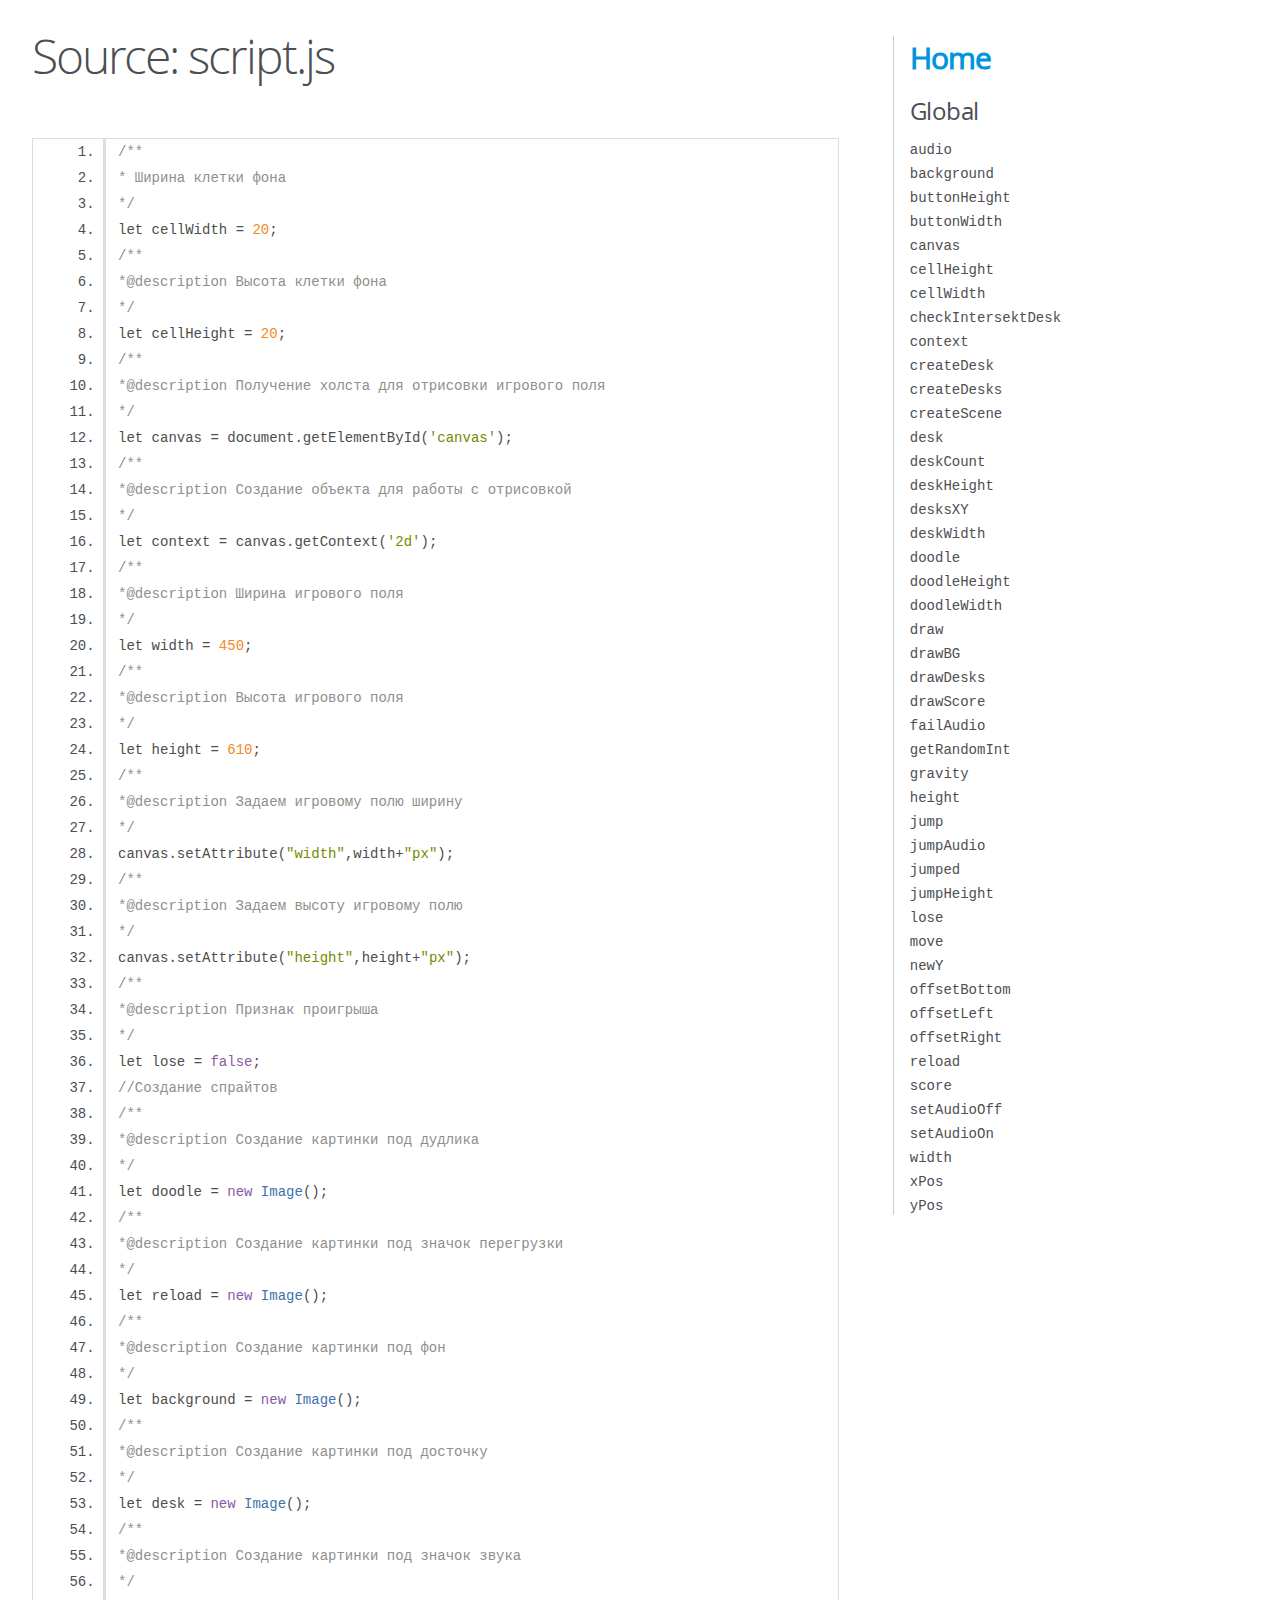
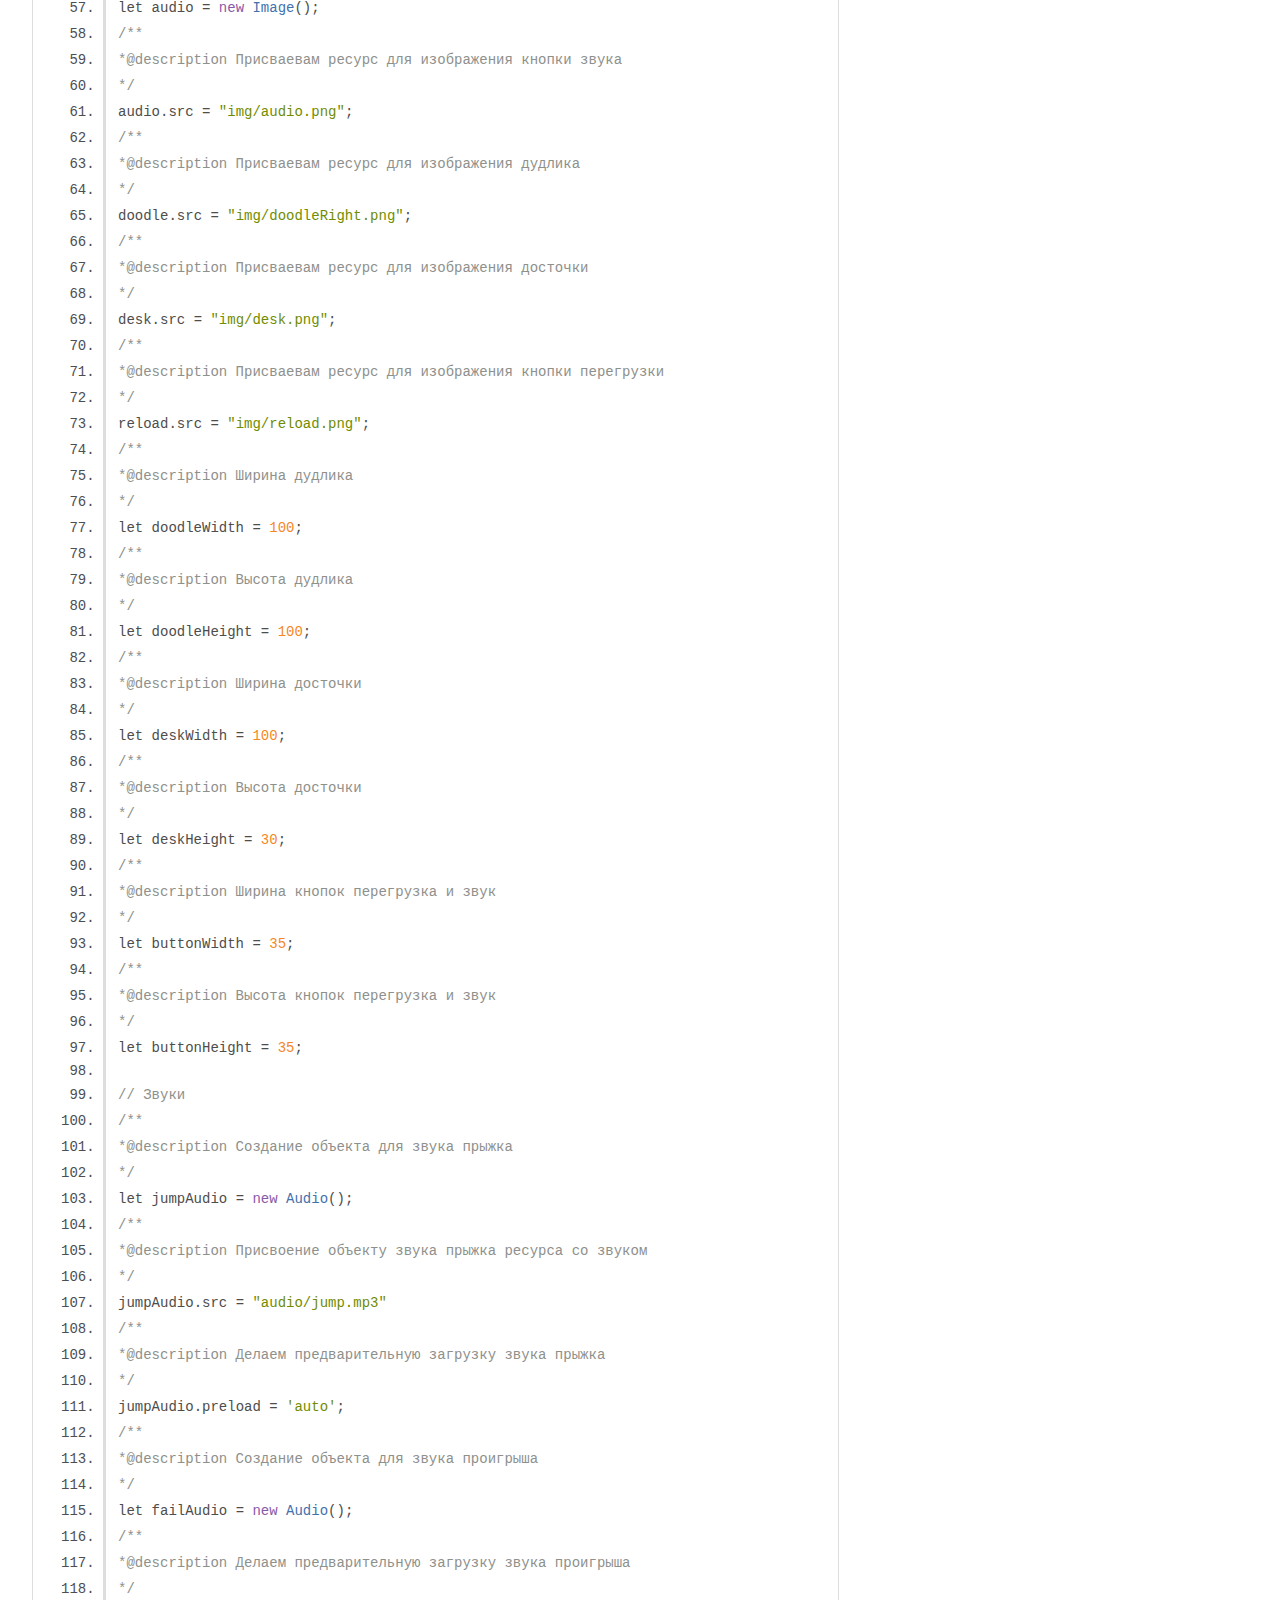
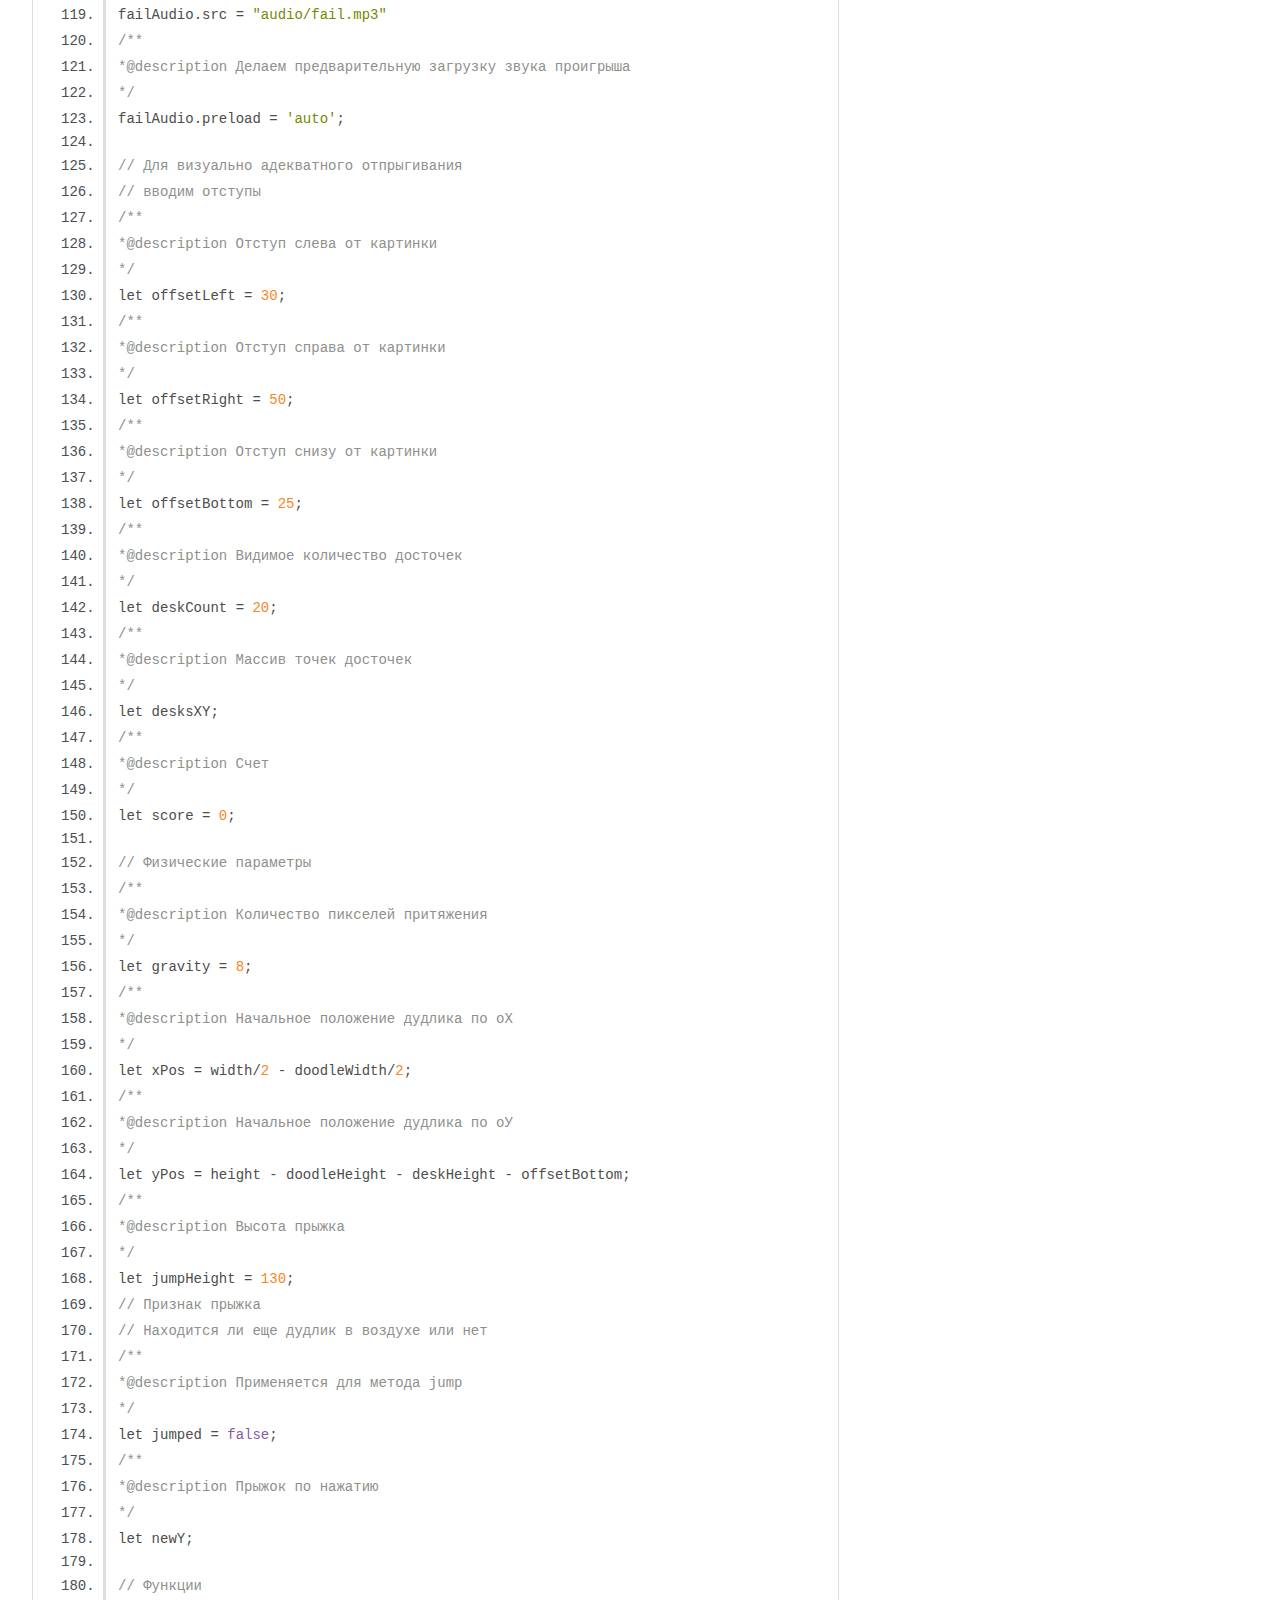
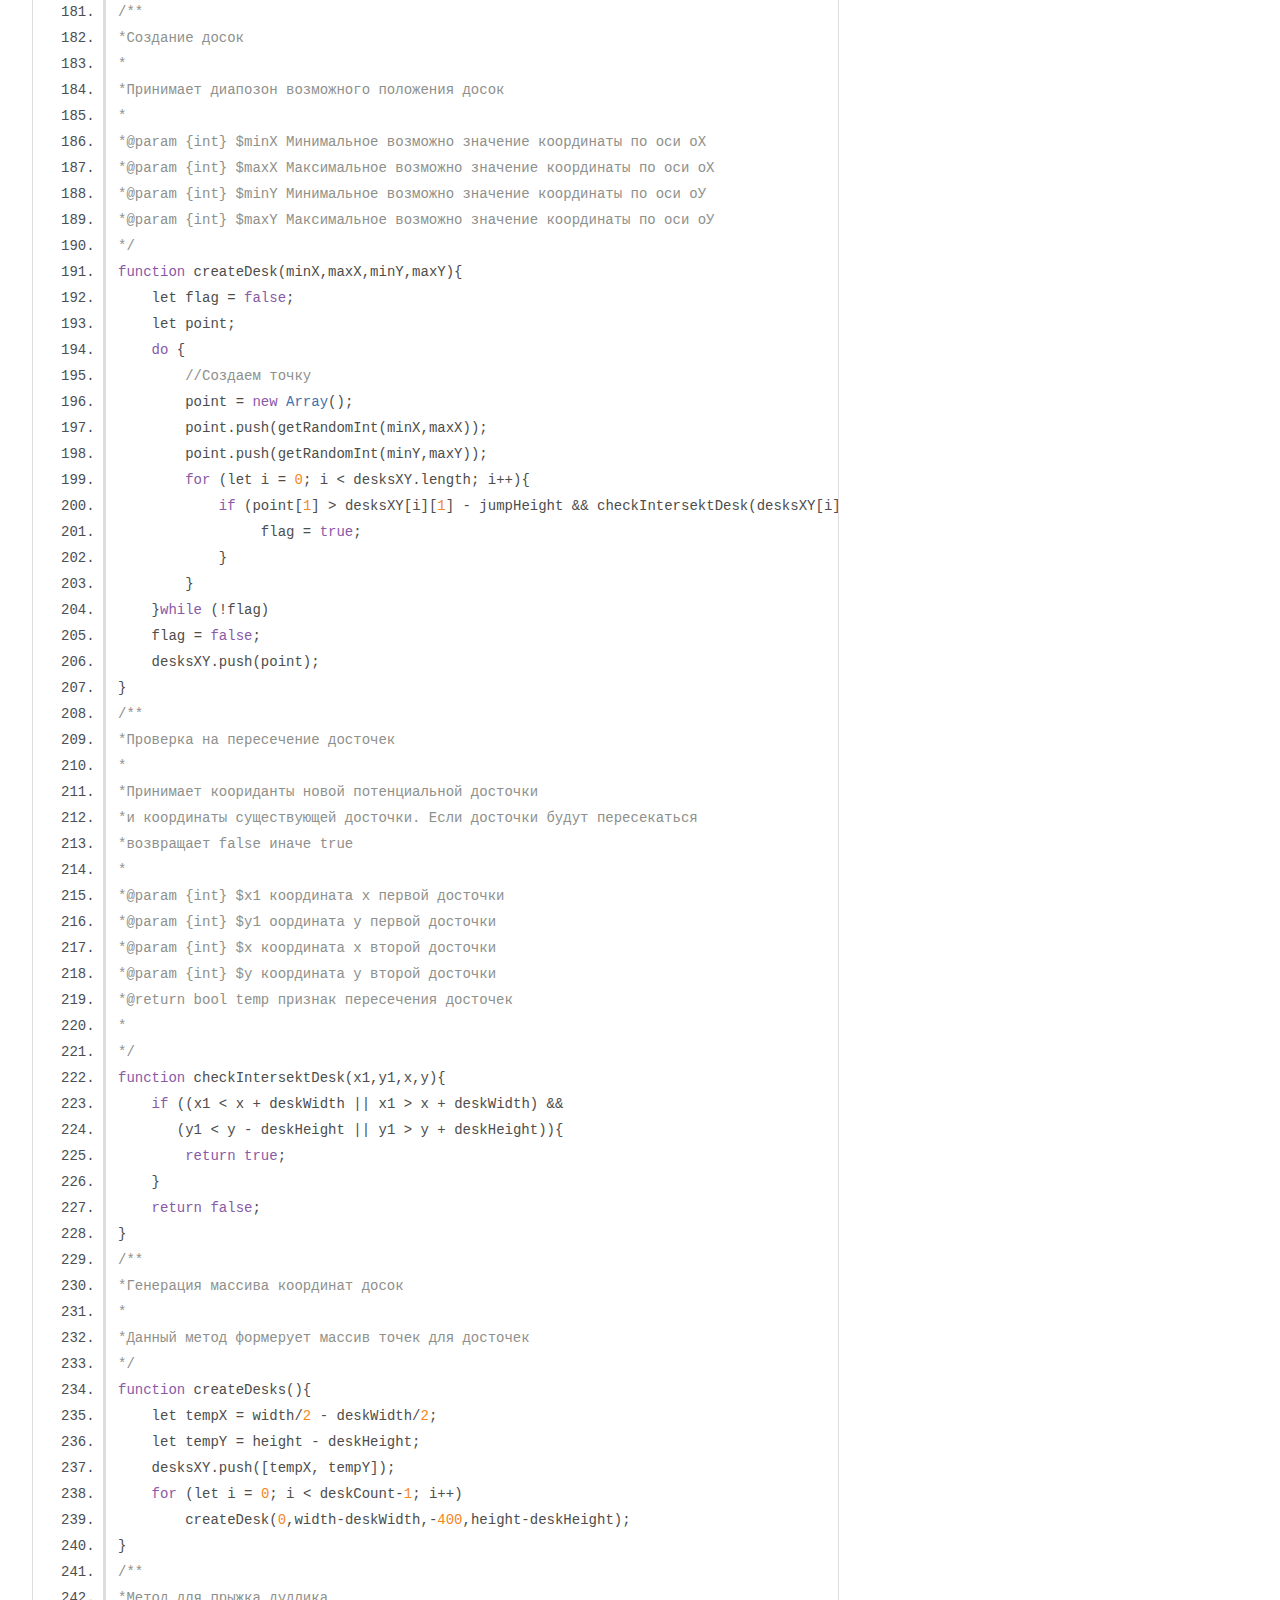
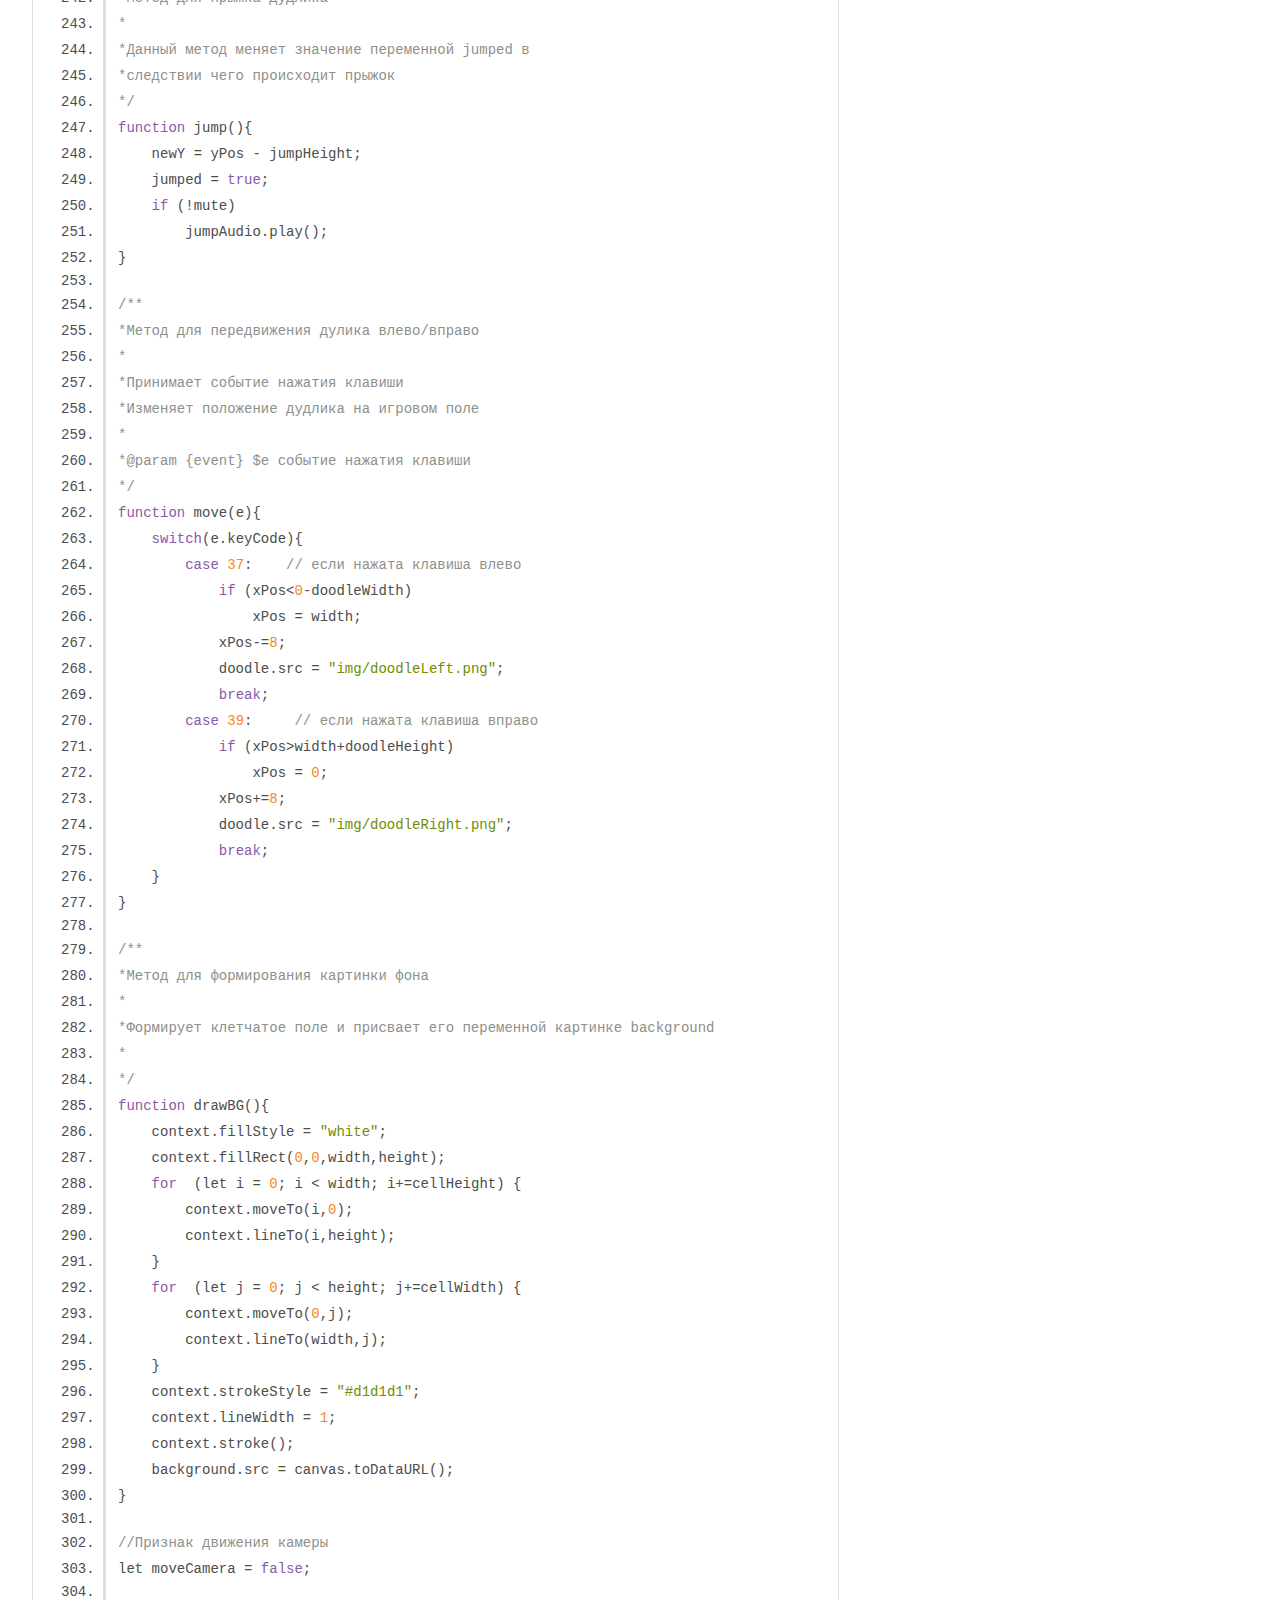
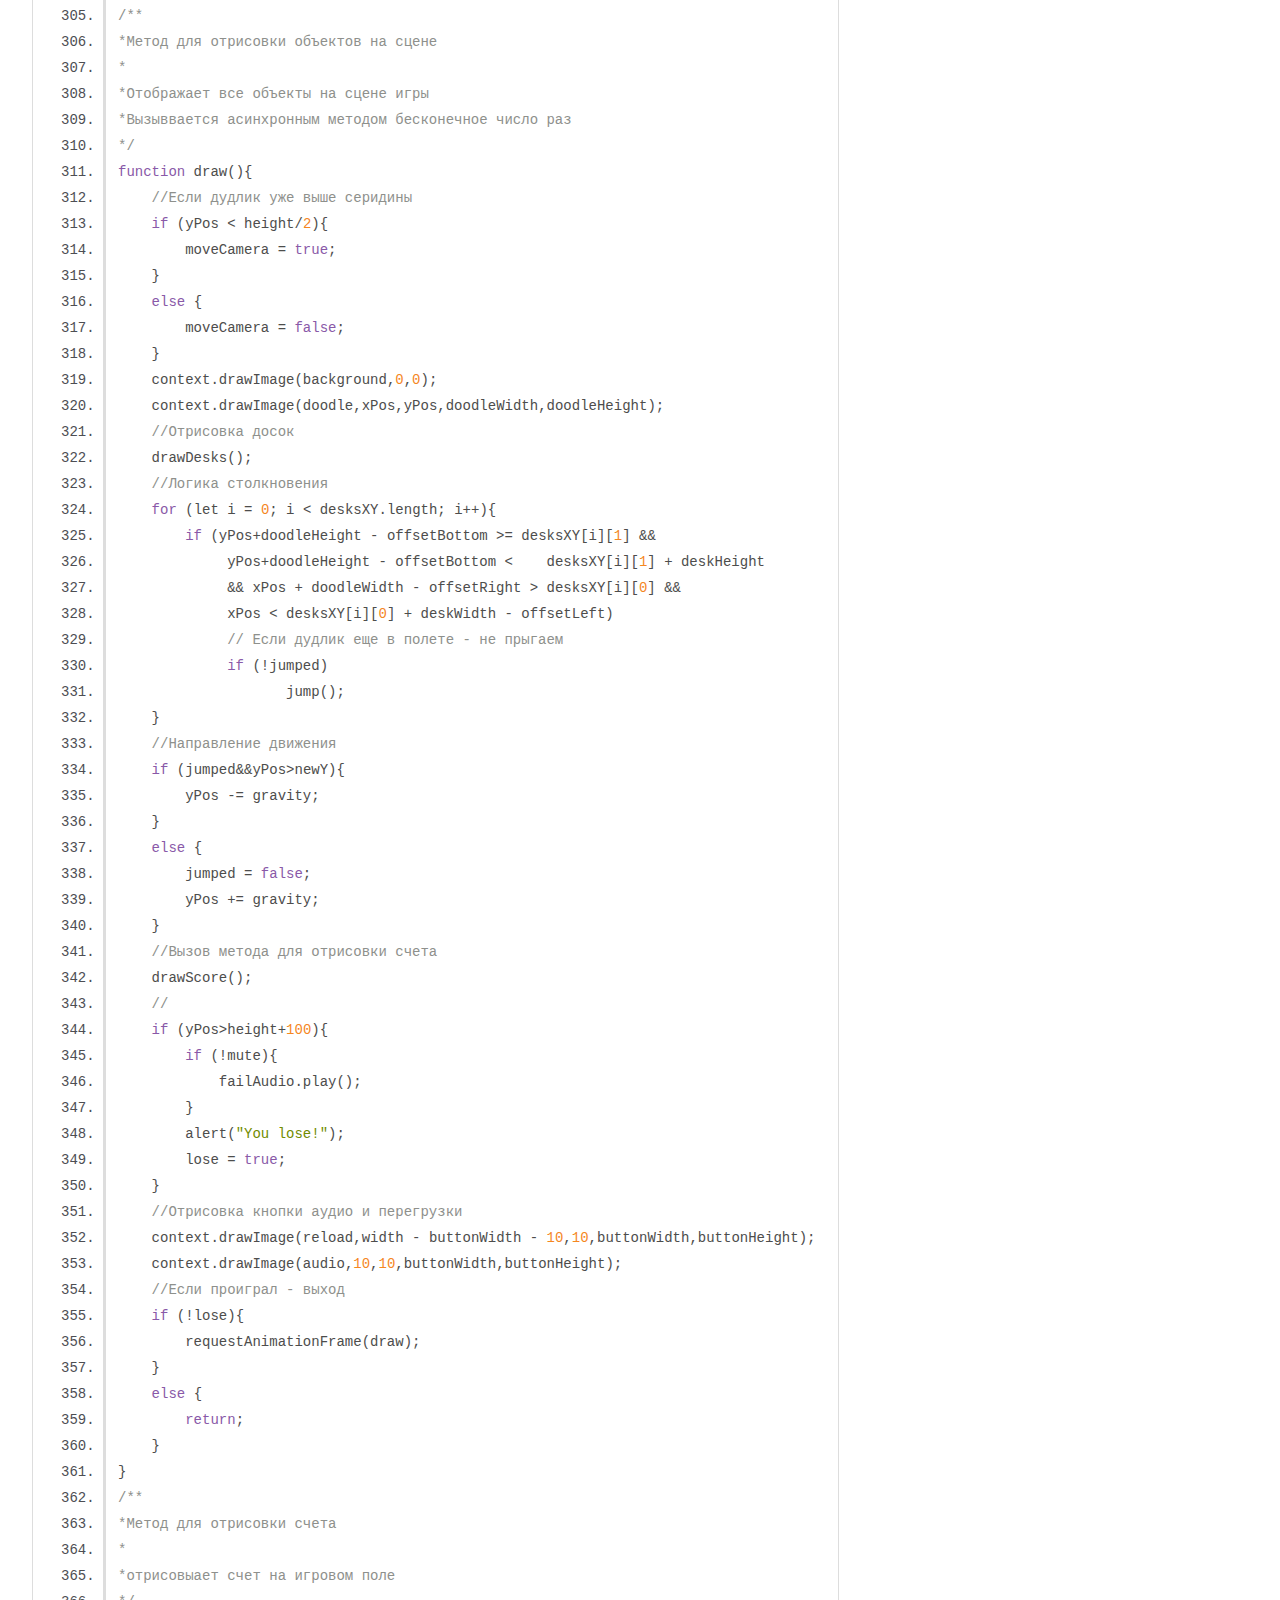
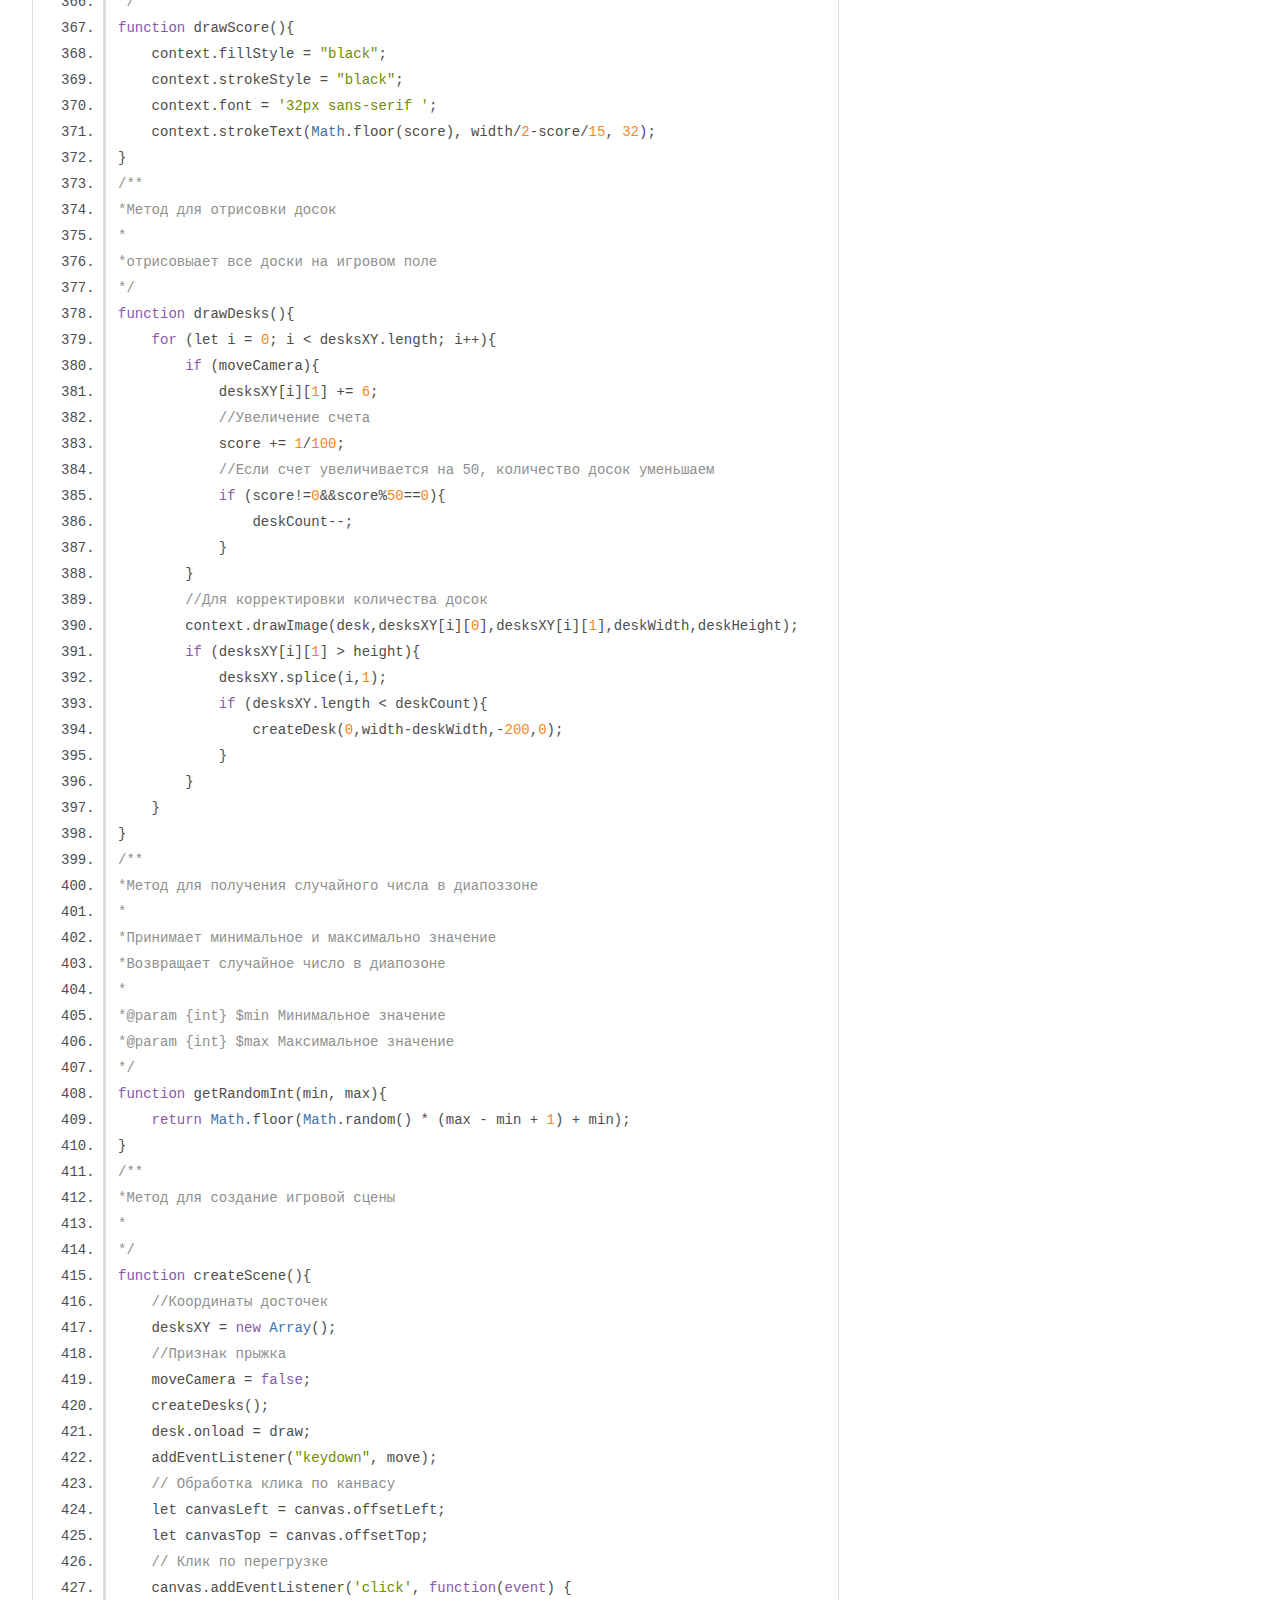
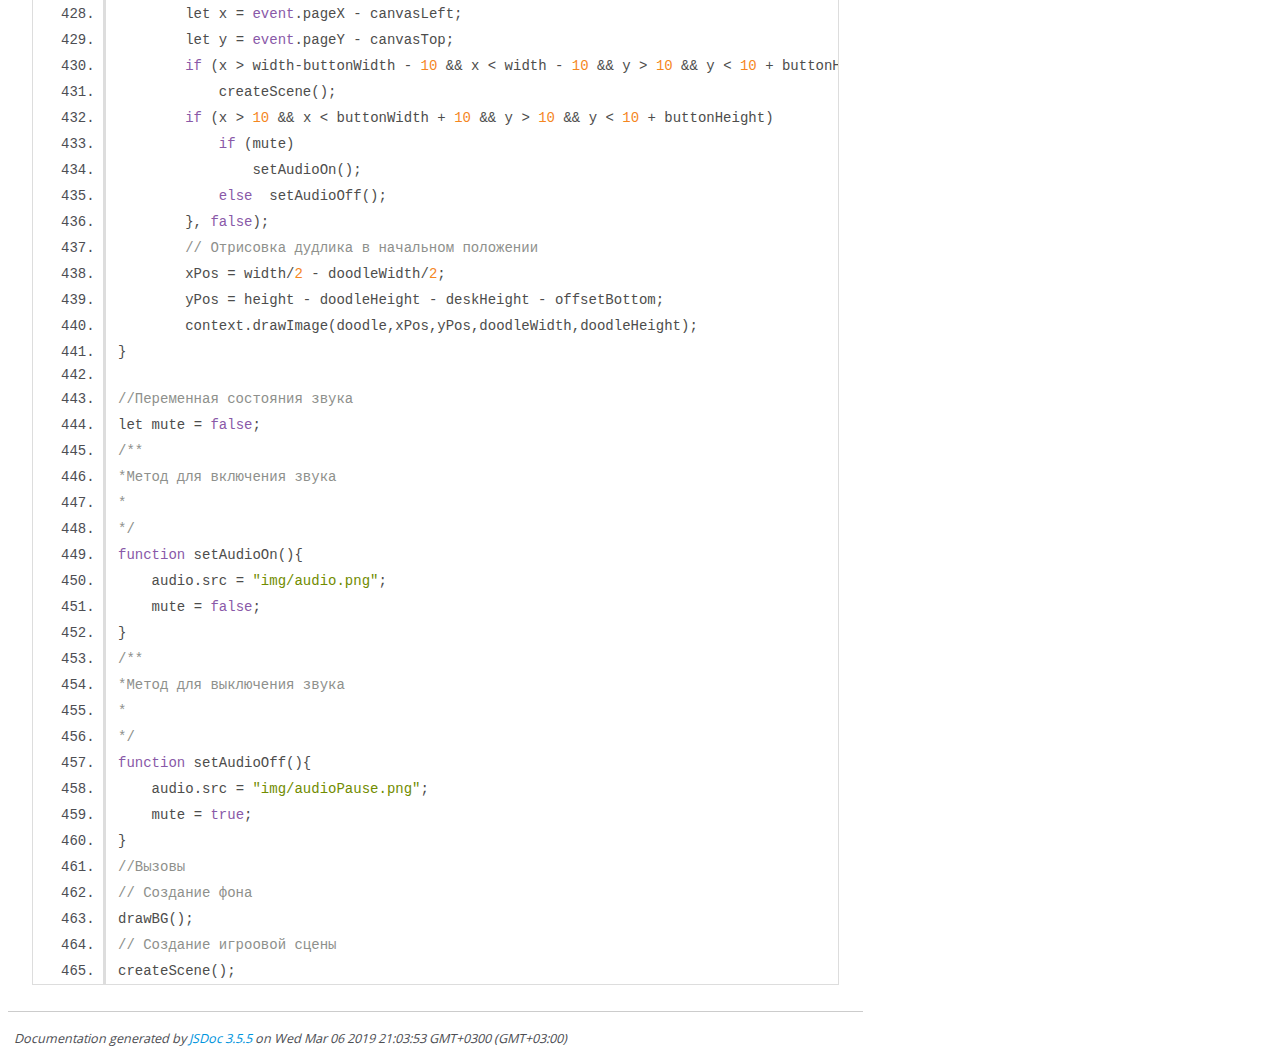
<file: out/script.js.html>
<!DOCTYPE html>
<html lang="en">
<head>
    <meta charset="utf-8">
    <title>JSDoc: Source: script.js</title>

    <script src="scripts/prettify/prettify.js"> </script>
    <script src="scripts/prettify/lang-css.js"> </script>
    <!--[if lt IE 9]>
      <script src="//html5shiv.googlecode.com/svn/trunk/html5.js"></script>
    <![endif]-->
    <link type="text/css" rel="stylesheet" href="styles/prettify-tomorrow.css">
    <link type="text/css" rel="stylesheet" href="styles/jsdoc-default.css">
</head>

<body>

<div id="main">

    <h1 class="page-title">Source: script.js</h1>

    



    
    <section>
        <article>
            <pre class="prettyprint source linenums"><code>/**
* Ширина клетки фона
*/
let cellWidth = 20;
/**
*@description Высота клетки фона
*/
let cellHeight = 20;
/**
*@description Получение холста для отрисовки игрового поля
*/
let canvas = document.getElementById('canvas');
/**
*@description Создание объекта для работы с отрисовкой
*/
let context = canvas.getContext('2d');
/**
*@description Ширина игрового поля
*/
let width = 450;
/**
*@description Высота игрового поля
*/
let height = 610;
/**
*@description Задаем игровому полю ширину
*/
canvas.setAttribute("width",width+"px");
/**
*@description Задаем высоту игровому полю
*/
canvas.setAttribute("height",height+"px");
/**
*@description Признак проигрыша
*/
let lose = false;
//Создание спрайтов
/**
*@description Создание картинки под дудлика
*/
let doodle = new Image();
/**
*@description Создание картинки под значок перегрузки
*/
let reload = new Image();
/**
*@description Создание картинки под фон
*/
let background = new Image();
/**
*@description Создание картинки под досточку
*/
let desk = new Image();
/**
*@description Создание картинки под значок звука
*/
let audio = new Image();
/**
*@description Присваевам ресурс для изображения кнопки звука
*/
audio.src = "img/audio.png";
/**
*@description Присваевам ресурс для изображения дудлика
*/
doodle.src = "img/doodleRight.png";
/**
*@description Присваевам ресурс для изображения досточки
*/
desk.src = "img/desk.png";
/**
*@description Присваевам ресурс для изображения кнопки перегрузки
*/
reload.src = "img/reload.png";
/**
*@description Ширина дудлика
*/
let doodleWidth = 100;
/**
*@description Высота дудлика
*/
let doodleHeight = 100;
/**
*@description Ширина досточки
*/
let deskWidth = 100;
/**
*@description Высота досточки
*/
let deskHeight = 30;
/**
*@description Ширина кнопок перегрузка и звук
*/
let buttonWidth = 35;
/**
*@description Высота кнопок перегрузка и звук
*/
let buttonHeight = 35;

// Звуки
/**
*@description Создание объекта для звука прыжка
*/
let jumpAudio = new Audio();
/**
*@description Присвоение объекту звука прыжка ресурса со звуком
*/
jumpAudio.src = "audio/jump.mp3"
/**
*@description Делаем предварительную загрузку звука прыжка
*/
jumpAudio.preload = 'auto';
/**
*@description Создание объекта для звука проигрыша
*/
let failAudio = new Audio();
/**
*@description Делаем предварительную загрузку звука проигрыша
*/
failAudio.src = "audio/fail.mp3"
/**
*@description Делаем предварительную загрузку звука проигрыша
*/
failAudio.preload = 'auto';

// Для визуально адекватного отпрыгивания
// вводим отступы
/**
*@description Отступ слева от картинки
*/
let offsetLeft = 30;
/**
*@description Отступ справа от картинки
*/
let offsetRight = 50;
/**
*@description Отступ снизу от картинки
*/
let offsetBottom = 25;
/**
*@description Видимое количество досточек
*/
let deskCount = 20;
/**
*@description Массив точек досточек
*/
let desksXY;
/**
*@description Счет
*/
let score = 0;

// Физические параметры
/**
*@description Количество пикселей притяжения
*/
let gravity = 8;
/**
*@description Начальное положение дудлика по оХ
*/
let xPos = width/2 - doodleWidth/2;
/**
*@description Начальное положение дудлика по оУ
*/
let yPos = height - doodleHeight - deskHeight - offsetBottom;
/**
*@description Высота прыжка
*/
let jumpHeight = 130;
// Признак прыжка
// Находится ли еще дудлик в воздухе или нет
/**
*@description Применяется для метода jump
*/
let jumped = false;
/**
*@description Прыжок по нажатию
*/
let newY;

// Функции
/**
*Создание досок
*
*Принимает диапозон возможного положения досок
*
*@param {int} $minX Минимальное возможно значение координаты по оси оХ
*@param {int} $maxX Максимальное возможно значение координаты по оси оХ
*@param {int} $minY Минимальное возможно значение координаты по оси оУ
*@param {int} $maxY Максимальное возможно значение координаты по оси оУ
*/
function createDesk(minX,maxX,minY,maxY){
    let flag = false;
    let point;
    do {
        //Создаем точку
        point = new Array();
        point.push(getRandomInt(minX,maxX));
        point.push(getRandomInt(minY,maxY));
        for (let i = 0; i &lt; desksXY.length; i++){
            if (point[1] > desksXY[i][1] - jumpHeight &amp;&amp; checkIntersektDesk(desksXY[i][0],desksXY[i][1],point[0],point[1])){
                 flag = true;
            }
        }
    }while (!flag)
    flag = false;
    desksXY.push(point);
}
/**
*Проверка на пересечение досточек
*
*Принимает коориданты новой потенциальной досточки
*и координаты существующей досточки. Если досточки будут пересекаться
*возвращает false иначе true
*
*@param {int} $x1 координата х первой досточки
*@param {int} $y1 оордината у первой досточки
*@param {int} $x координата х второй досточки
*@param {int} $y координата у второй досточки
*@return bool temp признак пересечения досточек
*
*/
function checkIntersektDesk(x1,y1,x,y){
    if ((x1 &lt; x + deskWidth || x1 > x + deskWidth) &amp;&amp;
       (y1 &lt; y - deskHeight || y1 > y + deskHeight)){
        return true;
    }
    return false;
}
/**
*Генерация массива координат досок
*
*Данный метод формерует массив точек для досточек
*/
function createDesks(){
    let tempX = width/2 - deskWidth/2;
    let tempY = height - deskHeight;
    desksXY.push([tempX, tempY]);
    for (let i = 0; i &lt; deskCount-1; i++)
        createDesk(0,width-deskWidth,-400,height-deskHeight);
}
/**
*Метод для прыжка дудлика
*
*Данный метод меняет значение переменной jumped в
*следствии чего происходит прыжок
*/
function jump(){
    newY = yPos - jumpHeight;
    jumped = true;
    if (!mute)
        jumpAudio.play();
}

/**
*Метод для передвижения дулика влево/вправо
*
*Принимает событие нажатия клавиши
*Изменяет положение дудлика на игровом поле
*
*@param {event} $e событие нажатия клавиши
*/
function move(e){
    switch(e.keyCode){
        case 37:    // если нажата клавиша влево
            if (xPos&lt;0-doodleWidth)
                xPos = width;
            xPos-=8;
            doodle.src = "img/doodleLeft.png";
            break;
        case 39:     // если нажата клавиша вправо
            if (xPos>width+doodleHeight)
                xPos = 0;
            xPos+=8;
            doodle.src = "img/doodleRight.png";
            break;
    }
}

/**
*Метод для формирования картинки фона
*
*Формирует клетчатое поле и присвает его переменной картинке background
*
*/
function drawBG(){
    context.fillStyle = "white";
    context.fillRect(0,0,width,height);
    for  (let i = 0; i &lt; width; i+=cellHeight) {
        context.moveTo(i,0);
        context.lineTo(i,height);
    }
    for  (let j = 0; j &lt; height; j+=cellWidth) {
        context.moveTo(0,j);
        context.lineTo(width,j);
    }
    context.strokeStyle = "#d1d1d1";
    context.lineWidth = 1;
    context.stroke();
    background.src = canvas.toDataURL();
}

//Признак движения камеры
let moveCamera = false;

/**
*Метод для отрисовки объектов на сцене
*
*Отображает все объекты на сцене игры
*Вызыввается асинхронным методом бесконечное число раз
*/
function draw(){
    //Если дудлик уже выше серидины
    if (yPos &lt; height/2){
        moveCamera = true;
    }
    else {
        moveCamera = false;
    }
    context.drawImage(background,0,0);
    context.drawImage(doodle,xPos,yPos,doodleWidth,doodleHeight);
    //Отрисовка досок
    drawDesks();
    //Логика столкновения
    for (let i = 0; i &lt; desksXY.length; i++){
        if (yPos+doodleHeight - offsetBottom >= desksXY[i][1] &amp;&amp;
             yPos+doodleHeight - offsetBottom &lt;    desksXY[i][1] + deskHeight
             &amp;&amp; xPos + doodleWidth - offsetRight > desksXY[i][0] &amp;&amp;
             xPos &lt; desksXY[i][0] + deskWidth - offsetLeft)
             // Если дудлик еще в полете - не прыгаем
             if (!jumped)
                    jump();
    }
    //Направление движения
    if (jumped&amp;&amp;yPos>newY){
        yPos -= gravity;
    }
    else {
        jumped = false;
        yPos += gravity;
    }
    //Вызов метода для отрисовки счета
    drawScore();
    //
    if (yPos>height+100){
        if (!mute){
            failAudio.play();
        }
        alert("You lose!");
        lose = true;
    }
    //Отрисовка кнопки аудио и перегрузки
    context.drawImage(reload,width - buttonWidth - 10,10,buttonWidth,buttonHeight);
    context.drawImage(audio,10,10,buttonWidth,buttonHeight);
    //Если проиграл - выход
    if (!lose){
        requestAnimationFrame(draw);
    }
    else {
        return;
    }
}
/**
*Метод для отрисовки счета
*
*отрисовыает счет на игровом поле
*/
function drawScore(){
    context.fillStyle = "black";
    context.strokeStyle = "black";
    context.font = '32px sans-serif ';
    context.strokeText(Math.floor(score), width/2-score/15, 32);
}
/**
*Метод для отрисовки досок
*
*отрисовыает все доски на игровом поле
*/
function drawDesks(){
    for (let i = 0; i &lt; desksXY.length; i++){
        if (moveCamera){
            desksXY[i][1] += 6;
            //Увеличение счета
            score += 1/100;
            //Если счет увеличивается на 50, количество досок уменьшаем
            if (score!=0&amp;&amp;score%50==0){
                deskCount--;
            }
        }
        //Для корректировки количества досок
        context.drawImage(desk,desksXY[i][0],desksXY[i][1],deskWidth,deskHeight);
        if (desksXY[i][1] > height){
            desksXY.splice(i,1);
            if (desksXY.length &lt; deskCount){
                createDesk(0,width-deskWidth,-200,0);
            }
        }
    }
}
/**
*Метод для получения случайного числа в диапоззоне
*
*Принимает минимальное и максимально значение
*Возвращает случайное число в диапозоне
*
*@param {int} $min Минимальное значение
*@param {int} $max Максимальное значение
*/
function getRandomInt(min, max){
    return Math.floor(Math.random() * (max - min + 1) + min);
}
/**
*Метод для создание игровой сцены
*
*/
function createScene(){
    //Координаты досточек
    desksXY = new Array();
    //Признак прыжка
    moveCamera = false;
    createDesks();
    desk.onload = draw;
    addEventListener("keydown", move);
    // Обработка клика по канвасу
    let canvasLeft = canvas.offsetLeft;
    let canvasTop = canvas.offsetTop;
    // Клик по перегрузке
    canvas.addEventListener('click', function(event) {
        let x = event.pageX - canvasLeft;
        let y = event.pageY - canvasTop;
        if (x > width-buttonWidth - 10 &amp;&amp; x &lt; width - 10 &amp;&amp; y > 10 &amp;&amp; y &lt; 10 + buttonHeight)
            createScene();
        if (x > 10 &amp;&amp; x &lt; buttonWidth + 10 &amp;&amp; y > 10 &amp;&amp; y &lt; 10 + buttonHeight)
            if (mute)
                setAudioOn();
            else  setAudioOff();
        }, false);
        // Отрисовка дудлика в начальном положении
        xPos = width/2 - doodleWidth/2;
        yPos = height - doodleHeight - deskHeight - offsetBottom;
        context.drawImage(doodle,xPos,yPos,doodleWidth,doodleHeight);
}

//Переменная состояния звука
let mute = false;
/**
*Метод для включения звука
*
*/
function setAudioOn(){
    audio.src = "img/audio.png";
    mute = false;
}
/**
*Метод для выключения звука
*
*/
function setAudioOff(){
    audio.src = "img/audioPause.png";
    mute = true;
}
//Вызовы
// Создание фона
drawBG();
// Создание игроовой сцены
createScene();
</code></pre>
        </article>
    </section>




</div>

<nav>
    <h2><a href="index.html">Home</a></h2><h3>Global</h3><ul><li><a href="global.html#audio">audio</a></li><li><a href="global.html#background">background</a></li><li><a href="global.html#buttonHeight">buttonHeight</a></li><li><a href="global.html#buttonWidth">buttonWidth</a></li><li><a href="global.html#canvas">canvas</a></li><li><a href="global.html#cellHeight">cellHeight</a></li><li><a href="global.html#cellWidth">cellWidth</a></li><li><a href="global.html#checkIntersektDesk">checkIntersektDesk</a></li><li><a href="global.html#context">context</a></li><li><a href="global.html#createDesk">createDesk</a></li><li><a href="global.html#createDesks">createDesks</a></li><li><a href="global.html#createScene">createScene</a></li><li><a href="global.html#desk">desk</a></li><li><a href="global.html#deskCount">deskCount</a></li><li><a href="global.html#deskHeight">deskHeight</a></li><li><a href="global.html#desksXY">desksXY</a></li><li><a href="global.html#deskWidth">deskWidth</a></li><li><a href="global.html#doodle">doodle</a></li><li><a href="global.html#doodleHeight">doodleHeight</a></li><li><a href="global.html#doodleWidth">doodleWidth</a></li><li><a href="global.html#draw">draw</a></li><li><a href="global.html#drawBG">drawBG</a></li><li><a href="global.html#drawDesks">drawDesks</a></li><li><a href="global.html#drawScore">drawScore</a></li><li><a href="global.html#failAudio">failAudio</a></li><li><a href="global.html#getRandomInt">getRandomInt</a></li><li><a href="global.html#gravity">gravity</a></li><li><a href="global.html#height">height</a></li><li><a href="global.html#jump">jump</a></li><li><a href="global.html#jumpAudio">jumpAudio</a></li><li><a href="global.html#jumped">jumped</a></li><li><a href="global.html#jumpHeight">jumpHeight</a></li><li><a href="global.html#lose">lose</a></li><li><a href="global.html#move">move</a></li><li><a href="global.html#newY">newY</a></li><li><a href="global.html#offsetBottom">offsetBottom</a></li><li><a href="global.html#offsetLeft">offsetLeft</a></li><li><a href="global.html#offsetRight">offsetRight</a></li><li><a href="global.html#reload">reload</a></li><li><a href="global.html#score">score</a></li><li><a href="global.html#setAudioOff">setAudioOff</a></li><li><a href="global.html#setAudioOn">setAudioOn</a></li><li><a href="global.html#width">width</a></li><li><a href="global.html#xPos">xPos</a></li><li><a href="global.html#yPos">yPos</a></li></ul>
</nav>

<br class="clear">

<footer>
    Documentation generated by <a href="https://github.com/jsdoc3/jsdoc">JSDoc 3.5.5</a> on Wed Mar 06 2019 21:03:53 GMT+0300 (GMT+03:00)
</footer>

<script> prettyPrint(); </script>
<script src="scripts/linenumber.js"> </script>
</body>
</html>
</file>
<file: style.css>
*{
    margin: 0;
    padding: 0;
    list-style: none;
    text-decoration: none;
}
.container{
    width: 100vw;
    height: 100vh;
    background-color: #7c818f;
    padding-top: 5vh;
    box-sizing: border-box;
}
.game{
    max-width: 500px;
    background-color: white;
    display: block;
    margin: 0 auto;
}
.navigation{
    height: 40px;
    margin: 0 auto;
    width: 450px;
    background-color: white;
}
</file>
<file: out/styles/prettify-tomorrow.css>
/* Tomorrow Theme */
/* Original theme - https://github.com/chriskempson/tomorrow-theme */
/* Pretty printing styles. Used with prettify.js. */
/* SPAN elements with the classes below are added by prettyprint. */
/* plain text */
.pln {
  color: #4d4d4c; }

@media screen {
  /* string content */
  .str {
    color: #718c00; }

  /* a keyword */
  .kwd {
    color: #8959a8; }

  /* a comment */
  .com {
    color: #8e908c; }

  /* a type name */
  .typ {
    color: #4271ae; }

  /* a literal value */
  .lit {
    color: #f5871f; }

  /* punctuation */
  .pun {
    color: #4d4d4c; }

  /* lisp open bracket */
  .opn {
    color: #4d4d4c; }

  /* lisp close bracket */
  .clo {
    color: #4d4d4c; }

  /* a markup tag name */
  .tag {
    color: #c82829; }

  /* a markup attribute name */
  .atn {
    color: #f5871f; }

  /* a markup attribute value */
  .atv {
    color: #3e999f; }

  /* a declaration */
  .dec {
    color: #f5871f; }

  /* a variable name */
  .var {
    color: #c82829; }

  /* a function name */
  .fun {
    color: #4271ae; } }
/* Use higher contrast and text-weight for printable form. */
@media print, projection {
  .str {
    color: #060; }

  .kwd {
    color: #006;
    font-weight: bold; }

  .com {
    color: #600;
    font-style: italic; }

  .typ {
    color: #404;
    font-weight: bold; }

  .lit {
    color: #044; }

  .pun, .opn, .clo {
    color: #440; }

  .tag {
    color: #006;
    font-weight: bold; }

  .atn {
    color: #404; }

  .atv {
    color: #060; } }
/* Style */
/*
pre.prettyprint {
  background: white;
  font-family: Consolas, Monaco, 'Andale Mono', monospace;
  font-size: 12px;
  line-height: 1.5;
  border: 1px solid #ccc;
  padding: 10px; }
*/

/* Specify class=linenums on a pre to get line numbering */
ol.linenums {
  margin-top: 0;
  margin-bottom: 0; }

/* IE indents via margin-left */
li.L0,
li.L1,
li.L2,
li.L3,
li.L4,
li.L5,
li.L6,
li.L7,
li.L8,
li.L9 {
  /* */ }

/* Alternate shading for lines */
li.L1,
li.L3,
li.L5,
li.L7,
li.L9 {
  /* */ }
</file>
<file: out/styles/jsdoc-default.css>
@font-face {
    font-family: 'Open Sans';
    font-weight: normal;
    font-style: normal;
    src: url('../fonts/OpenSans-Regular-webfont.eot');
    src:
        local('Open Sans'),
        local('OpenSans'),
        url('../fonts/OpenSans-Regular-webfont.eot?#iefix') format('embedded-opentype'),
        url('../fonts/OpenSans-Regular-webfont.woff') format('woff'),
        url('../fonts/OpenSans-Regular-webfont.svg#open_sansregular') format('svg');
}

@font-face {
    font-family: 'Open Sans Light';
    font-weight: normal;
    font-style: normal;
    src: url('../fonts/OpenSans-Light-webfont.eot');
    src:
        local('Open Sans Light'),
        local('OpenSans Light'),
        url('../fonts/OpenSans-Light-webfont.eot?#iefix') format('embedded-opentype'),
        url('../fonts/OpenSans-Light-webfont.woff') format('woff'),
        url('../fonts/OpenSans-Light-webfont.svg#open_sanslight') format('svg');
}

html
{
    overflow: auto;
    background-color: #fff;
    font-size: 14px;
}

body
{
    font-family: 'Open Sans', sans-serif;
    line-height: 1.5;
    color: #4d4e53;
    background-color: white;
}

a, a:visited, a:active {
    color: #0095dd;
    text-decoration: none;
}

a:hover {
    text-decoration: underline;
}

header
{
    display: block;
    padding: 0px 4px;
}

tt, code, kbd, samp {
    font-family: Consolas, Monaco, 'Andale Mono', monospace;
}

.class-description {
    font-size: 130%;
    line-height: 140%;
    margin-bottom: 1em;
    margin-top: 1em;
}

.class-description:empty {
    margin: 0;
}

#main {
    float: left;
    width: 70%;
}

article dl {
    margin-bottom: 40px;
}

article img {
  max-width: 100%;
}

section
{
    display: block;
    background-color: #fff;
    padding: 12px 24px;
    border-bottom: 1px solid #ccc;
    margin-right: 30px;
}

.variation {
    display: none;
}

.signature-attributes {
    font-size: 60%;
    color: #aaa;
    font-style: italic;
    font-weight: lighter;
}

nav
{
    display: block;
    float: right;
    margin-top: 28px;
    width: 30%;
    box-sizing: border-box;
    border-left: 1px solid #ccc;
    padding-left: 16px;
}

nav ul {
    font-family: 'Lucida Grande', 'Lucida Sans Unicode', arial, sans-serif;
    font-size: 100%;
    line-height: 17px;
    padding: 0;
    margin: 0;
    list-style-type: none;
}

nav ul a, nav ul a:visited, nav ul a:active {
    font-family: Consolas, Monaco, 'Andale Mono', monospace;
    line-height: 18px;
    color: #4D4E53;
}

nav h3 {
    margin-top: 12px;
}

nav li {
    margin-top: 6px;
}

footer {
    display: block;
    padding: 6px;
    margin-top: 12px;
    font-style: italic;
    font-size: 90%;
}

h1, h2, h3, h4 {
    font-weight: 200;
    margin: 0;
}

h1
{
    font-family: 'Open Sans Light', sans-serif;
    font-size: 48px;
    letter-spacing: -2px;
    margin: 12px 24px 20px;
}

h2, h3.subsection-title
{
    font-size: 30px;
    font-weight: 700;
    letter-spacing: -1px;
    margin-bottom: 12px;
}

h3
{
    font-size: 24px;
    letter-spacing: -0.5px;
    margin-bottom: 12px;
}

h4
{
    font-size: 18px;
    letter-spacing: -0.33px;
    margin-bottom: 12px;
    color: #4d4e53;
}

h5, .container-overview .subsection-title
{
    font-size: 120%;
    font-weight: bold;
    letter-spacing: -0.01em;
    margin: 8px 0 3px 0;
}

h6
{
    font-size: 100%;
    letter-spacing: -0.01em;
    margin: 6px 0 3px 0;
    font-style: italic;
}

table
{
    border-spacing: 0;
    border: 0;
    border-collapse: collapse;
}

td, th
{
    border: 1px solid #ddd;
    margin: 0px;
    text-align: left;
    vertical-align: top;
    padding: 4px 6px;
    display: table-cell;
}

thead tr
{
    background-color: #ddd;
    font-weight: bold;
}

th { border-right: 1px solid #aaa; }
tr > th:last-child { border-right: 1px solid #ddd; }

.ancestors, .attribs { color: #999; }
.ancestors a, .attribs a
{
    color: #999 !important;
    text-decoration: none;
}

.clear
{
    clear: both;
}

.important
{
    font-weight: bold;
    color: #950B02;
}

.yes-def {
    text-indent: -1000px;
}

.type-signature {
    color: #aaa;
}

.name, .signature {
    font-family: Consolas, Monaco, 'Andale Mono', monospace;
}

.details { margin-top: 14px; border-left: 2px solid #DDD; }
.details dt { width: 120px; float: left; padding-left: 10px;  padding-top: 6px; }
.details dd { margin-left: 70px; }
.details ul { margin: 0; }
.details ul { list-style-type: none; }
.details li { margin-left: 30px; padding-top: 6px; }
.details pre.prettyprint { margin: 0 }
.details .object-value { padding-top: 0; }

.description {
    margin-bottom: 1em;
    margin-top: 1em;
}

.code-caption
{
    font-style: italic;
    font-size: 107%;
    margin: 0;
}

.prettyprint
{
    border: 1px solid #ddd;
    width: 80%;
    overflow: auto;
}

.prettyprint.source {
    width: inherit;
}

.prettyprint code
{
    font-size: 100%;
    line-height: 18px;
    display: block;
    padding: 4px 12px;
    margin: 0;
    background-color: #fff;
    color: #4D4E53;
}

.prettyprint code span.line
{
  display: inline-block;
}

.prettyprint.linenums
{
  padding-left: 70px;
  -webkit-user-select: none;
  -moz-user-select: none;
  -ms-user-select: none;
  user-select: none;
}

.prettyprint.linenums ol
{
  padding-left: 0;
}

.prettyprint.linenums li
{
  border-left: 3px #ddd solid;
}

.prettyprint.linenums li.selected,
.prettyprint.linenums li.selected *
{
  background-color: lightyellow;
}

.prettyprint.linenums li *
{
  -webkit-user-select: text;
  -moz-user-select: text;
  -ms-user-select: text;
  user-select: text;
}

.params .name, .props .name, .name code {
    color: #4D4E53;
    font-family: Consolas, Monaco, 'Andale Mono', monospace;
    font-size: 100%;
}

.params td.description > p:first-child,
.props td.description > p:first-child
{
    margin-top: 0;
    padding-top: 0;
}

.params td.description > p:last-child,
.props td.description > p:last-child
{
    margin-bottom: 0;
    padding-bottom: 0;
}

.disabled {
    color: #454545;
}
</file>
